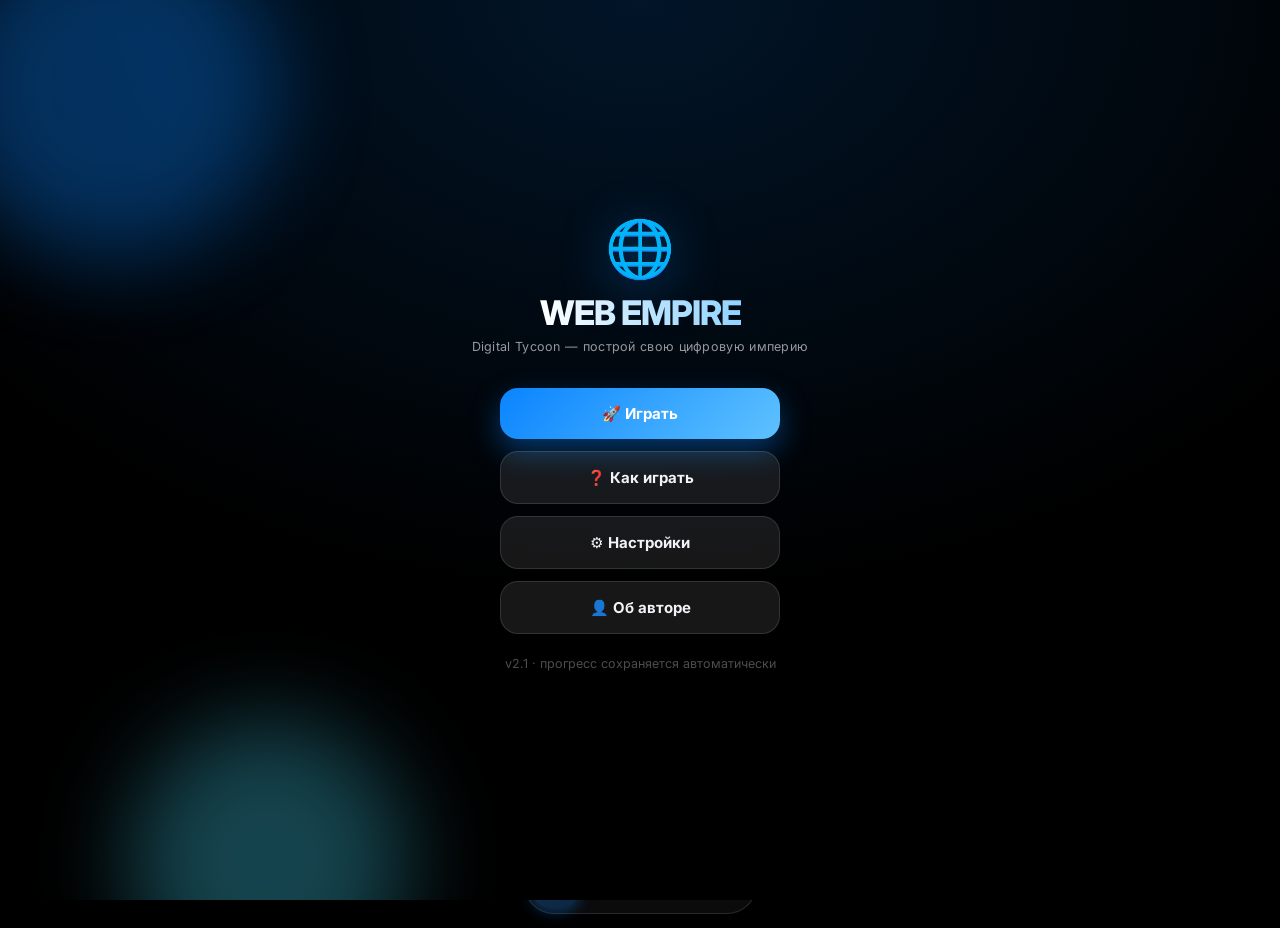
<file: index.html>
<!DOCTYPE html>
<html lang="ru">
<head>
<meta charset="UTF-8" />
<meta name="viewport" content="width=device-width, initial-scale=1.0, maximum-scale=1.0, user-scalable=no" />
<title>WEB EMPIRE — Digital Tycoon (Unified)</title>
<meta name="theme-color" content="#0a84ff" />
<meta name="apple-mobile-web-app-capable" content="yes" />
<meta name="apple-mobile-web-app-status-bar-style" content="black-translucent" />
<meta name="apple-mobile-web-app-title" content="Web Empire" />
<meta name="description" content="Web Empire — Digital Tycoon: постройте свою цифровую империю" />
<link rel="manifest" id="pwa-manifest-link" />
<link rel="icon" id="pwa-icon-link" />
<link rel="apple-touch-icon" id="pwa-apple-icon-link" />
<link rel="stylesheet" href="style.css"/>
</head>
<body>

<div id="bg-blobs"><div class="blob b1"></div><div class="blob b2"></div><div class="blob b3"></div><div class="blob b4"></div></div>

<!-- MAIN MENU — first screen shown on every load. Play resumes a save or
     starts new-game setup; the other buttons are reachable without
     committing to a game session. -->
<div id="main-menu-screen">
  <div class="mm-blobs"><div class="blob b1"></div><div class="blob b3"></div></div>
  <div class="mm-emoji">🌐</div>
  <div class="mm-title">WEB EMPIRE</div>
  <div class="mm-tag" data-i18n="mm.tag">Digital Tycoon — построй свою цифровую империю</div>
  <div class="mm-buttons">
    <button class="mm-btn mm-btn-play" onclick="menuPlay()"><span id="mm-play-label" data-i18n="mm.play">🚀 Играть</span></button>
    <button class="mm-btn mm-btn-settings" onclick="menuHowToPlay()" data-i18n="mm.howtoplay">❓ Как играть</button>
    <button class="mm-btn mm-btn-settings" onclick="menuSettings()" data-i18n="mm.settings">⚙️ Настройки</button>
    <button class="mm-btn mm-btn-settings" onclick="menuAbout()" data-i18n="mm.about">👤 Об авторе</button>
  </div>
  <p class="page-sub" style="margin-top:22px;opacity:0.5;" id="menu-version" data-i18n="mm.foot">v2.1 · прогресс сохраняется автоматически</p>
</div>

<!-- NEW GAME SETUP (name + difficulty), shown only when starting a fresh game -->
<div id="setup-screen" class="hidden">
  <div class="setup-card">
    <div class="mm-emoji" style="font-size:44px;margin-bottom:6px;">🚀</div>
    <div class="setup-title" data-i18n="setup.title">Прежде чем начать</div>
    <div class="setup-sub" data-i18n="setup.sub">Представьтесь и выберите сложность — это можно будет увидеть, но не поменять позже</div>
    <div class="setup-label" data-i18n="setup.namelabel">Как вас зовут?</div>
    <input id="setup-name-input" class="setup-name-input" maxlength="18" placeholder="Игрок" />
    <div class="setup-label" data-i18n="setup.difflabel">Сложность</div>
    <div class="diff-row" id="setup-diff-row"></div>
    <button class="btn btn-cyan setup-start-btn" onclick="confirmSetup()" data-i18n="setup.start">🚀 Начать бизнес</button>
  </div>
</div>

<!-- STORY INTRO: full-screen (Пункт 1) — was a small modal, now its own
     immersive screen so the flashback sequence gets the same visual weight
     as the main menu / ending screen. -->
<div id="story-screen" class="hidden"><div id="story-screen-body" class="setup-card" style="max-width:380px;"></div></div>

<!-- ENDING SCREEN (shown once, after the 3rd rebirth) -->
<div id="ending-screen" class="hidden">
  <img class="ending-photo" src="images/1.png" alt="" />
  <div class="ending-photo-fade"></div>
  <div class="mm-blobs"><div class="blob b2"></div><div class="blob b4"></div></div>
  <div class="mm-emoji ending-trophy">🏆</div>
  <div class="mm-title" style="font-size:26px;" data-i18n="ending.title">Карьера завершена</div>
  <div class="mm-tag" data-i18n="ending.tag">Три перерождения позади — это финал основной истории WEB EMPIRE</div>
  <div id="ending-stats" style="width:100%;max-width:320px;margin:14px 0;"></div>
  <div class="mm-buttons">
    <button class="mm-btn mm-btn-play" onclick="continueEndless()" data-i18n="ending.endless">♾️ Играть в Endless-режиме</button>
    <button class="mm-btn mm-btn-settings" onclick="document.getElementById('ending-screen').classList.add('hidden')" data-i18n="ending.continue">Продолжить как есть</button>
  </div>
</div>


<div id="game-clock" class="game-clock" onclick="openCalendarModal()" title="Календарь"></div>
<button id="menu-settings-back-btn" class="header-home-btn" style="display:none;position:fixed;top:14px;left:14px;z-index:520;" onclick="closeMenuSettings()" title="Назад в меню">←</button>
<div id="starter-boost-badge" class="starter-boost-badge"></div>
<div id="bankruptcy-banner" class="bankruptcy-banner" onclick="openRescueLoanModal()"></div>
<div id="bankruptcy-gameover" class="bankruptcy-gameover"></div>

<div id="app">
  <header id="app-header">
    <div class="header-left">
      <button class="header-home-btn" onclick="showMainMenu()" title="Главное меню">🏠</button>
      <div class="logo">🌐 WEB EMPIRE</div>
    </div>
    <div class="header-right">
      <span class="rank-badge" id="header-rank">🥉 Новичок</span>
      <span class="header-cash num" id="header-cash" data-flash="1">$0</span>
    </div>
  </header>

  <div id="main-row">
    <div id="content">

      <!-- DASHBOARD -->
      <section class="screen active" id="screen-dash">
        <h1 class="page-title">Обзор</h1>
        <p class="page-sub" id="dash-sub">День 1 · добро пожаловать в WEB EMPIRE</p>

        <div class="dash-category">
          <div class="dash-category-head" data-i18n="dash.sectionoverview">📊 Обзор</div>
          <div class="card glass" id="level-badge" style="margin:0 0 12px;padding:10px 14px;cursor:pointer;display:flex;align-items:center;gap:10px;" onclick="openLevelInfoModal()">
            <div style="font-size:20px;">⭐</div>
            <div style="flex:1;">
              <div style="font-size:13px;font-weight:700;" id="level-badge-title">Уровень 1</div>
              <div class="progress-bar" style="margin-top:5px;"><div id="level-badge-bar" style="width:0%"></div></div>
            </div>
            <div class="num" style="font-size:11px;color:var(--dim);" id="level-badge-sub">—</div>
          </div>
          <div id="dash-global-event"></div>
          <div id="dash-risk-panel"></div>

          <div class="glass" id="worth-card">
            <div class="worth-lbl" data-i18n="dash.networth">Чистые активы</div>
            <div class="worth-val num c-green" id="worth-val">$0</div>
            <div class="worth-delta num" id="worth-delta">+$0/сек</div>
            <svg id="worth-svg" viewBox="0 0 300 56" preserveAspectRatio="none"></svg>
          </div>

          <div class="stat-strip">
            <div class="stat-box glass"><div class="lbl" data-i18n="dash.cash">Наличные</div><div class="val num c-green" id="stat-cash">$0</div></div>
            <div class="stat-box glass"><div class="lbl" data-i18n="dash.incomepersec">Доход/сек</div><div class="val num c-green" id="stat-income">$0</div></div>
            <div class="stat-box glass"><div class="lbl" data-i18n="dash.portfolio">Портфель</div><div class="val num c-violet" id="stat-stocks">$0</div></div>
            <div class="stat-box glass"><div class="lbl" data-i18n="dash.reputation">Репутация</div><div class="val num c-amber" id="stat-rep">0</div></div>
          </div>
        </div>

        <div class="dash-category">
          <div class="dash-category-head" data-i18n="dash.sectiontasks">📋 Задачи и события</div>
          <button class="quest-chip" id="quest-chip" onclick="openDailyQuestsModal()">📋 Задания дня: 0/3</button>

          <div class="section-title" id="events-section" style="display:none;margin-top:14px;" data-i18n="dash.activeevents">⚡ Активные события</div>
          <div id="events-card"></div>
        </div>

        <!-- Item 8: career shortcut always visible on the dashboard, not
             buried in Settings — job is a real alternative income path to
             running businesses, so it needs equal visibility. -->
        <div class="dash-category">
          <div class="dash-category-head" data-i18n="dash.sectioncareer">💼 Карьера</div>
          <div class="card glass" id="career-card" style="margin:0 0 12px;cursor:pointer;" onclick="nav('job')">
            <div class="card-row">
              <div class="card-icon" id="career-card-icon">💼</div>
              <div style="flex:1">
                <div class="card-title" id="career-card-title">—</div>
                <div class="card-sub" id="career-card-sub">—</div>
              </div>
            </div>
          </div>

          <div class="card glass" id="next-unlock-card" style="margin:0 0 12px;display:none;">
            <div class="card-row">
              <div class="card-icon" id="next-unlock-icon">🔓</div>
              <div style="flex:1">
                <div class="card-title" id="next-unlock-title">—</div>
                <div class="card-sub" id="next-unlock-sub">—</div>
              </div>
            </div>
            <div class="progress-bar"><div id="next-unlock-progress" style="width:0%"></div></div>
          </div>

          <!-- Пункт 3: education progress is otherwise buried inside
               Settings → Career, so show it right on the dashboard while
               it's actually in progress. -->
          <div class="card glass" id="education-progress-card" style="margin:0;display:none;cursor:pointer;" onclick="nav('job')">
            <div class="card-row">
              <div class="card-icon">🎓</div>
              <div style="flex:1">
                <div class="card-title" id="education-progress-title">—</div>
                <div class="card-sub" id="education-progress-sub">—</div>
              </div>
            </div>
            <div class="progress-bar"><div id="education-progress-bar" style="width:0%"></div></div>
          </div>
        </div>

        <!-- Everything below is genuinely useful but not needed at a glance
             every time you open the dashboard, so it's tucked behind one
             tap instead of stacking a dozen panels before you even reach
             "Лента событий". Same progressive-disclosure pattern as the
             "Ещё: продвинутые системы" toggle in the site view — nothing
             here is removed, just collapsed by default. -->
        <button class="sv-advanced-toggle" id="dash-advanced-toggle" onclick="toggleDashAdvanced()">
          <span id="dash-advanced-toggle-ic">▾</span> <span data-i18n="dash.moretoggle">Ещё: ранг, перерождение, финансы, история</span>
          <span class="badge-dot" id="dash-advanced-badge" style="display:none;position:static;margin-left:6px;"></span>
        </button>
        <div id="dash-advanced-wrap" style="display:none;">
          <div class="dash-category">
            <div class="dash-category-head" data-i18n="dash.sectionprogress">🏆 Прогресс</div>
            <div class="card glass" id="rank-card" style="margin-bottom:12px;">
              <div class="card-row">
                <div class="card-icon" id="rank-icon">🥉</div>
                <div style="flex:1">
                  <div class="card-title" id="rank-title">Новичок</div>
                  <div class="card-sub" id="rank-next" data-i18n="dash.nextrank">До следующего ранга: —</div>
                </div>
              </div>
              <div class="progress-bar"><div id="rank-progress" style="width:0%"></div></div>
            </div>

            <div class="card glass" id="rebirth-card" style="margin-bottom:12px;display:none;"></div>

            <!-- RULE: never put "Загрузка..."/"Loading..." in a card-sub placeholder
                 here. renderDash()/renderAll() runs before the dashboard is ever
                 painted, so a "Loading" placeholder is either a lie (nothing is
                 loading) or means the real render function for that card is
                 missing/not wired up — go fix that function, don't add the word
                 back. Use a neutral '—' instead. -->
            <div class="card glass" id="season-card" style="margin:0;cursor:pointer;" onclick="openSeasonEventModal()">
              <div class="card-row">
                <div class="card-icon">🎆</div>
                <div style="flex:1">
                  <div class="card-title" data-i18n="dash.seasonevent">Событие недели</div>
                  <div class="card-sub"></div>
                </div>
              </div>
            </div>
          </div>

          <div class="dash-category">
            <div class="dash-category-head" data-i18n="dash.sectionfinance">💰 Финансы</div>
            <div class="card glass fin-card" id="finance-card" style="margin-bottom:12px;cursor:pointer;display:none;" onclick="openFinanceDetailModal()"></div>

            <div class="card glass" id="training-card" style="margin:0;cursor:pointer;" onclick="openTrainingModal()">
              <div class="card-row">
                <div class="card-icon">🎓</div>
                <div style="flex:1">
                  <div class="card-title">Заказы на обучение ИИ</div>
                  <div class="card-sub" id="training-card-sub"></div>
                </div>
              </div>
            </div>
          </div>

          <div class="dash-category">
            <div class="dash-category-head" data-i18n="dash.quickactions">⚡ Быстрые действия</div>
            <div class="card glass" style="margin-bottom:12px;">
              <div class="card-row">
                <div class="card-icon">🚀</div>
                <div style="flex:1">
                  <div class="card-title" data-i18n="dash.upgradebiz">Прокачать бизнес</div>
                  <div class="card-sub" data-i18n="dash.upgradebizsub">Выберите, что именно улучшить</div>
                </div>
              </div>
              <div class="btn-row"><button class="btn btn-cyan btn-block" onclick="nav('sites')" data-i18n="dash.gotosites">Перейти к бизнесу</button></div>
            </div>
            <div class="card glass" style="margin-bottom:12px;">
              <div class="card-row">
                <div class="card-icon">🏆</div>
                <div style="flex:1">
                  <div class="card-title" data-i18n="dash.leaderboard">Рейтинг конкурентов</div>
                  <div class="card-sub" data-i18n="dash.leaderboardsub">Сравните свою империю с локальными NPC</div>
                </div>
              </div>
              <div class="btn-row"><button class="btn btn-outline btn-block" onclick="openLeaderboardModal()" data-i18n="dash.openleaderboard">Открыть рейтинг</button></div>
            </div>
            <div class="card glass" style="margin:0;">
              <div class="card-row">
                <div class="card-icon">📈</div>
                <div style="flex:1">
                  <div class="card-title" data-i18n="dash.investscale">Инвестиции и масштабирование</div>
                  <div class="card-sub" data-i18n="dash.investscalesub">Все способы расшириться — в одном месте</div>
                </div>
              </div>
              <div class="btn-row"><button class="btn btn-outline btn-block" onclick="openInvestScaleHub()" data-i18n="dash.openinvestscale">Открыть хаб</button></div>
            </div>
          </div>

          <div class="dash-category" style="margin-bottom:0;">
            <div class="dash-category-head" data-i18n="dash.eventfeed">📜 Лента событий</div>
            <div id="dash-log" class="card glass" style="margin:0;"></div>
          </div>
        </div>
      </section>

      <!-- SITES -->
      <section class="screen" id="screen-sites">
        <h1 class="page-title">Мой бизнес</h1>
        <p class="page-sub" data-i18n="sites.sub">Прокачивайте отдельно дизайн, трафик, монетизацию и инфраструктуру</p>
        <div class="btn-row" style="margin-bottom:14px;"><button class="btn btn-outline btn-block" onclick="openRecipeBookModal()" data-i18n="sites.recipebook">📖 Книга рецептов гибридов</button></div>
        <div id="sites-list"></div>
      </section>

      <!-- JOB / CAREER — its own bottom-nav section instead of a modal, so
           career progress is a first-class screen like Business or Property. -->
      <section class="screen" id="screen-job">
        <h1 class="page-title">Работа</h1>
        <p class="page-sub" data-i18n="job.sub">Карьера, образование и пассивный доход от работы</p>
        <div id="job-screen-body"></div>
      </section>

      <!-- ESTATE + GARAGE/LUXURY merged into a single "Товары" shop tab,
           plus a new "Активы" tab for motivation, owned-items summary and
           upgrades (Пункт 12) -->
      <section class="screen" id="screen-estate">
        <h1 class="page-title">Имущество</h1>
        <p class="page-sub" data-i18n="estate.sub">Недвижимость и статус-символы — оба дают постоянный буст к доходу</p>
        <div class="estate-hero">
          <img src="images/2.png" alt="" />
          <div class="estate-hero-fade"></div>
        </div>
        <div id="assets-panel-estate">
          <div class="stat-strip" style="grid-template-columns:1fr 1fr;">
            <div class="stat-box glass"><div class="lbl" data-i18n="estate.currentboost">Текущий буст дохода</div><div class="val num c-amber" id="estate-bonus">+0%</div></div>
            <div class="stat-box glass"><div class="lbl" data-i18n="estate.reptoboost">Репутация → буст дохода</div><div class="val num c-amber" id="garage-bonus">0 → +0%</div></div>
          </div>
          <div id="estate-list"></div>
          <div id="garage-list"></div>
        </div>
        <div id="assets-panel-assets" style="display:none;">
          <div class="card glass" style="margin-bottom:14px;cursor:pointer;" onclick="openLifestyleModal()">
            <div class="card-title">🔥 <span data-i18n="estate.motivation">Мотивация</span>: <span id="motivation-value">65</span>/100 <span id="motivation-tier-badge" class="pill"></span></div>
            <div class="progress-bar" style="margin:8px 0;"><div id="motivation-bar" style="width:65%;"></div></div>
            <div class="card-sub" id="motivation-sub" data-i18n="estate.motivationsub">Тратьте на жильё, еду и статус — иначе доход просядет. Нажмите, чтобы настроить образ жизни.</div>
          </div>
          <div class="card glass" style="margin-bottom:14px;cursor:pointer;" onclick="nav('job')">
            <div class="card-title"><span id="burnout-icon">💪</span> <span data-i18n="estate.burnout">Выгорание</span>: <span id="burnout-value">0</span>/100 <span id="burnout-tier-badge" class="pill"></span></div>
            <div class="progress-bar" style="margin:8px 0;"><div id="burnout-bar" style="width:0%;"></div></div>
            <div class="card-sub" id="burnout-sub" data-i18n="estate.burnoutsub">Работа + бизнесы без менеджеров изматывают персонажа. Нажмите, чтобы нанять помощников.</div>
          </div>

          <!-- MARKET — moved here from its old standalone bottom-nav tab;
               stocks and crypto are just another kind of asset. -->
          <div class="section-title" data-i18n="market.section">📈 Биржа</div>
          <p class="page-sub" style="margin-top:-6px;" data-i18n="market.sectionsub">Акции и криптовалюта. Цены меняются каждую секунду.</p>
          <div class="stat-strip" style="grid-template-columns:1fr 1fr;">
            <div class="stat-box glass"><div class="lbl" data-i18n="market.portfoliovalue">Стоимость портфеля</div><div class="val num c-violet" id="mkt-value">$0</div></div>
            <div class="stat-box glass"><div class="lbl" data-i18n="market.cash">Свободные средства</div><div class="val num c-green" id="mkt-cash">$0</div></div>
          </div>
          <div class="seg-control glass">
            <button class="seg-btn active" id="tab-stock" onclick="setMarketTab('stock')" data-i18n="market.stocks">📈 Акции</button>
            <button class="seg-btn" id="tab-crypto" onclick="setMarketTab('crypto')" data-i18n="market.crypto">🪙 Крипто</button>
          </div>
          <div class="card glass" id="loan-card" style="margin-bottom:12px;display:none;"></div>
          <div class="card glass" id="stocks-card" style="margin-bottom:16px;display:none;"></div>

          <div class="section-title" data-i18n="assets.sectionpayments">💳 Платежи</div>
          <div class="card glass" id="tax-card" style="margin-bottom:16px;cursor:pointer;" onclick="openTaxModal()">
            <div class="card-row">
              <div class="card-icon">🧾</div>
              <div style="flex:1">
                <div class="card-title" data-i18n="dash.taxes">Налоги</div>
                <div class="card-sub" id="tax-card-sub"></div>
              </div>
            </div>
          </div>
          <div class="card glass" id="payroll-card" style="margin-bottom:16px;cursor:pointer;" onclick="openPayrollModal()">
            <div class="card-row">
              <div class="card-icon">💸</div>
              <div style="flex:1">
                <div class="card-title">Зарплата персонала</div>
                <div class="card-sub" id="payroll-card-sub"></div>
              </div>
            </div>
          </div>
          <div class="card glass" id="hosting-card" style="margin-bottom:16px;cursor:pointer;" onclick="openHostingModal()">
            <div class="card-row">
              <div class="card-icon">🌐</div>
              <div style="flex:1">
                <div class="card-title">Хостинг и обслуживание</div>
                <div class="card-sub" id="hosting-card-sub"></div>
              </div>
            </div>
          </div>
          <div class="card glass" id="aimaint-card" style="margin-bottom:16px;cursor:pointer;" onclick="openAiMaintModal()">
            <div class="card-row">
              <div class="card-icon">🧠</div>
              <div style="flex:1">
                <div class="card-title">Обслуживание чужих нейросетей</div>
                <div class="card-sub" id="aimaint-card-sub"></div>
              </div>
            </div>
          </div>

          <div class="section-title" data-i18n="estate.sectionowned">📦 Владения</div>
          <div id="owned-assets-list"></div>
        </div>
        <div class="subtab-bar" role="tablist" style="margin-top:14px;">
          <button class="subtab active" id="subtab-estate" onclick="setAssetsTab('estate')" data-i18n="estate.goods">🛍️ Товары</button>
          <button class="subtab" id="subtab-assets" onclick="setAssetsTab('assets')" data-i18n="estate.assets">💼 Активы</button>
        </div>
      </section>

      <!-- INBOX / NOTIFICATIONS — единая лента: задания, событие недели, активные события, достижения -->
      <section class="screen" id="screen-inbox">
        <h1 class="page-title">Уведомления</h1>
        <p class="page-sub" data-i18n="inbox.sub">Всё, что требует внимания — в одном месте</p>
        <div id="inbox-content"></div>
      </section>

      <!-- SETTINGS -->
      <section class="screen" id="screen-settings">
        <h1 class="page-title">Настройки</h1>

        <div class="subtab-bar" style="flex-wrap:wrap;">
          <button class="subtab active" id="settingstab-sound" onclick="setSettingsTab('sound')" data-i18n="settings.tab.design">🎨 Дизайн</button>
          <button class="subtab" id="settingstab-progress" onclick="setSettingsTab('progress')" data-i18n="settings.tab.progress">🏆 Прогресс</button>
          <button class="subtab" id="settingstab-social" onclick="setSettingsTab('social')" data-i18n="settings.tab.social">👥 Сообщество</button>
          <button class="subtab" id="settingstab-data" onclick="setSettingsTab('data')" data-i18n="settings.tab.data">💾 Данные</button>
        </div>

        <!-- Дизайн -->
        <div id="settings-panel-sound">
          <div class="card glass">
            <div class="switch-row" style="border-bottom:none;"><span data-i18n="settings.eventnotif">Уведомления о событиях</span><div class="switch on" id="sw-notif" onclick="toggleSwitch('notif')"><div class="knob"></div></div></div>
          </div>

          <div class="section-title" data-i18n="settings.theme">🎨 Тема оформления</div>
          <div class="card glass" style="padding:12px;">
            <div id="theme-grid" style="display:grid;grid-template-columns:1fr 1fr;gap:10px;"></div>
          </div>

          <div class="section-title" data-i18n="settings.lang">Язык / Language</div>
          <div class="seg-control glass">
            <button class="seg-btn" id="lang-ru-btn" onclick="setLanguage('ru')">🇷🇺 Русский</button>
            <button class="seg-btn" id="lang-en-btn" onclick="setLanguage('en')">🇬🇧 English</button>
          </div>
        </div>

        <!-- Прогресс -->
        <div id="settings-panel-progress" style="display:none;">
          <button class="btn btn-outline btn-block" id="achievements-btn" onclick="openAchievementsModal()" data-i18n="settings.achievements">🏆 Достижения</button>
          <button class="btn btn-outline btn-block" style="margin-top:8px;" onclick="openTechTreeModal()">💡 Исследования и развитие</button>
          <button class="btn btn-outline btn-block" style="margin-top:8px;" onclick="openStrategyModal()">🎯 Стратегия компании</button>
          <button class="btn btn-outline btn-block" style="margin-top:8px;" onclick="openInvestmentsModal()">💰 Фонд развития</button>
          <button class="btn btn-outline btn-block" style="margin-top:8px;" onclick="openHoldingModal()">🏢 Холдинг и филиалы</button>
          <button class="btn btn-outline btn-block" style="margin-top:8px;position:relative;" onclick="nav('job')"><span data-i18n="settings.career">💼 Карьера</span><span id="job-offer-badge" class="badge-dot" style="display:none;">1</span></button>
          <button class="btn btn-outline btn-block" style="margin-top:8px;" onclick="openDailyQuestsModal()" data-i18n="settings.dailyquests">📋 Задания дня</button>
          <button class="btn btn-outline btn-block" style="margin-top:8px;" onclick="openStatsModal()" data-i18n="settings.stats">📊 Общая статистика</button>

          <div class="card glass" id="prestige-toggles-card" style="display:none;margin-top:14px;">
            <div class="switch-row" id="row-auto-hire" style="display:none;"><span data-i18n="settings.autohire">🤝 Авто-найм сотрудников</span><div class="switch" id="sw-auto-hire" onclick="togglePrestigeSwitch('autoHire')"><div class="knob"></div></div></div>
            <div class="switch-row" id="row-auto-upgrade" style="display:none;border-bottom:none;"><span data-i18n="settings.autoupgrade">🤖 Авто-прокачка треков</span><div class="switch" id="sw-auto-upgrade" onclick="togglePrestigeSwitch('autoUpgrade')"><div class="knob"></div></div></div>
          </div>

          <div class="card glass" style="margin-top:14px;">
            <div class="switch-row" style="border-bottom:none;flex-wrap:wrap;gap:4px;">
              <span data-i18n="settings.pushnotif">🔔 Локальные уведомления</span>
              <div class="switch" id="sw-push-notif" onclick="togglePushNotif()"><div class="knob"></div></div>
              <p style="width:100%;color:var(--dim);font-size:11px;margin:4px 0 0;" data-i18n="settings.pushnotifsub">Напомнит, если стрик скоро сгорит или событие недели заканчивается — только пока приложение открыто в фоне (не после полного закрытия)</p>
            </div>
          </div>

          <div class="section-title" data-i18n="settings.boosty">Boosty-подписка</div>
          <div class="card glass boosty-card" id="boosty-card" style="display:none;"></div>
        </div>

        <!-- Сообщество -->
        <div id="settings-panel-social" style="display:none;">
          <button class="btn btn-outline btn-block" onclick="openPromoModal()" data-i18n="settings.promocode">🎁 Промокод</button>
          <button class="btn btn-outline btn-block" style="margin-top:8px;" onclick="openShareCardModal()" data-i18n="settings.progresscard">🖼️ Карточка прогресса</button>
          <button class="btn btn-outline btn-block" style="margin-top:8px;" onclick="openCompareModal()" data-i18n="settings.compare">🆚 Сравнить с другом</button>
        </div>

        <!-- Данные -->
        <div id="settings-panel-data" style="display:none;">
          <button class="btn btn-outline btn-block" onclick="exportSave()" data-i18n="settings.exportsave">📤 Экспорт сохранения в файл</button>
          <button class="btn btn-outline btn-block" style="margin-top:8px;" onclick="document.getElementById('import-save-input').click()" data-i18n="settings.importsave">📥 Импорт сохранения из файла</button>
          <input type="file" id="import-save-input" accept="application/json,.json" style="display:none;" onchange="importSaveFile(this.files[0])">
          <button class="btn btn-outline btn-block" style="margin-top:8px;" onclick="importSaveText()" data-i18n="settings.importsavetext">📥 Импорт по коду</button>
          <button class="btn btn-red btn-block" style="margin-top:8px;" onclick="confirmReset()" data-i18n="settings.resetprogress">🗑️ Сбросить прогресс</button>
          <p class="page-sub" style="margin-top:10px;" id="save-info"><span class="save-dot" id="save-dot"></span><span data-i18n="settings.autosave">Автосохранение каждые 15 сек</span></p>
          <p class="page-sub" id="version-tap" style="margin-top:14px;opacity:0.5;text-align:center;" onclick="tapVersion()">WEB EMPIRE v2.1</p>

          <div id="devmode-card" class="card glass" style="display:none;margin-top:10px;border-color:var(--red);">
            <div class="card-sub" style="margin-bottom:8px;color:var(--red);" data-i18n="settings.devmode">🛠️ Режим тестирования (dev)</div>
            <div class="btn-row" style="flex-wrap:wrap;">
              <button class="btn btn-outline" onclick="devGiveCash(1000000)">+$1,000,000</button>
              <button class="btn btn-outline" onclick="devSkipDay()" data-i18n="settings.dev.skipday">⏭️ Пропустить день</button>
              <button class="btn btn-outline" onclick="devGivePrestigePoints(50)" data-i18n="settings.dev.prestigepts">+50 очков перерождения</button>
              <button class="btn btn-outline" onclick="devUnlockAutoManager()" data-i18n="settings.dev.automanager">🤖 Открыть авто-менеджер</button>
              <button class="btn btn-outline" onclick="devMaxSites()" data-i18n="settings.dev.maxtracks">🌐 Макс. уровень всех треков</button>
              <button class="btn btn-red" onclick="disableDevMode()" data-i18n="settings.dev.disable">Выключить dev-режим</button>
            </div>
          </div>
        </div>
      </section>

    </div>

    <div id="bottom-nav-wrap">
      <nav id="bottom-nav">
        <button class="nav-item active" data-screen="dash"><span class="ic">📊</span><span class="nav-label">Дашборд</span></button>
        <button class="nav-item" data-screen="sites"><span class="ic">🌐</span><span class="nav-label">Бизнес</span></button>
        <button class="nav-item" data-screen="job"><span class="ic">💼</span><span class="nav-label">Работа</span></button>
        <button class="nav-item" data-screen="estate"><span class="ic">🏢</span><span class="nav-label">Имущество</span></button>
        <button class="nav-item" data-screen="inbox"><span class="ic" style="position:relative;">🔔<span id="inbox-badge" class="badge-dot" style="display:none;"></span></span><span class="nav-label">Уведомления</span></button>
        <button class="nav-item" data-screen="settings"><span class="ic">⚙️</span><span class="nav-label">Ещё</span></button>
      </nav>
    </div>
  </div>
</div>

<div id="toast"></div>
<div id="modal-bg"><div id="modal"></div></div>
<div id="onboard-bg"><div id="onboard-card"></div></div>
<div id="site-view-bg"><div id="site-view"></div></div>

<script src="script.js"></script>
</body>
</html>
</file>
<file: style.css>
/* stylelint-disable */
@import url('https://fonts.googleapis.com/css2?family=JetBrains+Mono:wght@400;500;700&family=Inter:wght@400;500;600;700;800&display=swap');

:root{
  --bg:#000000;
  --glass:rgba(255,255,255,0.055);
  --glass2:rgba(255,255,255,0.09);
  --glass-strong:rgba(255,255,255,0.14);
  --border:rgba(255,255,255,0.12);
  --border-strong:rgba(255,255,255,0.22);
  --text:#f2f2f7;
  --dim:#98989f;
  --dim2:#6c6c70;

  --blue:#0a84ff;
  --green:#30d158;
  --orange:#ff9f0a;
  --red:#ff453a;
  --purple:#bf5af2;
  --pink:#ff375f;
  --teal:#40c8e4;
  --yellow:#ffd60a;

  --surface:rgba(20,20,22,.55);
  --surface-strong:rgba(28,28,30,.85);
  --tint-xs:rgba(255,255,255,.02);
  --tint-sm:rgba(255,255,255,.07);
  --tint-md:rgba(255,255,255,.12);
  --tint-lg:rgba(255,255,255,.2);
}
*{box-sizing:border-box;margin:0;padding:0;-webkit-tap-highlight-color:transparent;}
html,body{height:100%;height:100dvh;}
body{
  background:var(--bg);
  color:var(--text);
  font-family:'Inter','-apple-system',BlinkMacSystemFont,system-ui,sans-serif;
  overflow:hidden;
  -webkit-font-smoothing:antialiased;
  position:relative;
}
.num{font-family:'JetBrains Mono',monospace;}

/* ===== ANIMATED BACKGROUND (Liquid Glass mesh) ===== */
#bg-blobs{position:fixed;inset:0;z-index:0;overflow:hidden;pointer-events:none;}
.blob{position:absolute;border-radius:50%;filter:blur(46px);opacity:.34;will-change:transform;}
.b1{width:340px;height:340px;background:var(--blue);top:-80px;left:-60px;animation:blobmove1 22s ease-in-out infinite;}
.b2{width:300px;height:300px;background:var(--purple);top:40%;right:-100px;animation:blobmove2 26s ease-in-out infinite;}
.b3{width:280px;height:280px;background:var(--teal);bottom:-100px;left:10%;animation:blobmove3 19s ease-in-out infinite;}
.b4{width:220px;height:220px;background:var(--pink);bottom:10%;right:5%;animation:blobmove1 24s ease-in-out infinite reverse;}
@keyframes blobmove1{0%,100%{transform:translate(0,0) scale(1);}50%{transform:translate(40px,30px) scale(1.15);}}
@keyframes blobmove2{0%,100%{transform:translate(0,0) scale(1);}50%{transform:translate(-30px,40px) scale(.9);}}
@keyframes blobmove3{0%,100%{transform:translate(0,0) scale(1);}50%{transform:translate(20px,-30px) scale(1.1);}}

/* ===== GLASS PRIMITIVE ===== */
.glass{
  background:var(--glass);
  backdrop-filter:blur(11px) saturate(150%);
  -webkit-backdrop-filter:blur(11px) saturate(150%);
  border:1px solid var(--border);
  border-radius:22px;
  box-shadow:0 1px 0 rgba(255,255,255,.08) inset, 0 10px 30px rgba(0,0,0,.4), 0 2px 8px rgba(0,0,0,.25);
  position:relative;
  overflow:hidden;
  /* Isolate each glass panel's paint/layout so scrolling one card doesn't
     force the browser to recompute the rest of the (often long) list —
     this was the biggest source of jank on lower-end Android WebViews. */
  contain:layout style paint;
}
/* Soft diagonal sheen across the top of every glass panel — cheap (one
   gradient, no extra blur pass) but reads as noticeably more "glass". */
.glass::before{
  content:'';position:absolute;inset:0;pointer-events:none;
  background:linear-gradient(160deg,rgba(255,255,255,.09) 0%,rgba(255,255,255,0) 32%);
}

/* ===== TICKER ===== */
#ticker-wrap{
  height:32px;
  background:var(--surface);
  border-bottom:1px solid var(--border);
  overflow:hidden;position:relative;flex-shrink:0;z-index:5;
  backdrop-filter:blur(10px);
}
#ticker-wrap::before,#ticker-wrap::after{content:'';position:absolute;top:0;bottom:0;width:24px;z-index:2;}
#ticker-wrap::before{left:0;background:linear-gradient(90deg,var(--bg),transparent);}
#ticker-wrap::after{right:0;background:linear-gradient(270deg,var(--bg),transparent);}
#ticker{display:flex;white-space:nowrap;align-items:center;height:100%;animation:scroll-ticker 40s linear infinite;width:max-content;}
@keyframes scroll-ticker{0%{transform:translateX(0);}100%{transform:translateX(-50%);}}
.ticker-item{font-family:'JetBrains Mono',monospace;font-size:11.5px;padding:0 16px;display:flex;gap:6px;align-items:center;color:var(--dim);border-right:1px solid var(--tint-sm);}
.ticker-item b{color:var(--text);}
.tick-up{color:var(--green);} .tick-down{color:var(--red);}

/* ===== SHELL ===== */
#app{display:flex;flex-direction:column;height:100vh;height:100dvh;position:relative;z-index:1;}
#app-header{
  height:50px;flex-shrink:0;display:flex;align-items:center;justify-content:space-between;
  padding:0 16px;background:var(--surface);backdrop-filter:blur(24px) saturate(180%);
  border-bottom:1px solid var(--border);box-shadow:0 6px 18px rgba(0,0,0,.28);z-index:6;
}
.header-left{display:flex;align-items:center;gap:10px;}
.header-home-btn{
  width:30px;height:30px;border-radius:50%;flex-shrink:0;font-size:14px;
  background:var(--glass2);border:1px solid var(--border);color:var(--text);
  display:flex;align-items:center;justify-content:center;cursor:pointer;transition:transform .15s, background .15s;
}
.header-home-btn:active{transform:scale(.9);background:var(--glass-strong);}
#app-header .logo{font-weight:800;font-size:15px;letter-spacing:-.2px;}
#app-header .header-right{display:flex;align-items:center;gap:8px;}
.rank-badge{
  font-size:11px;font-weight:700;padding:5px 11px;border-radius:20px;
  background:linear-gradient(160deg,rgba(255,159,10,.24),rgba(255,159,10,.1));color:var(--orange);
  border:1px solid rgba(255,159,10,.3);white-space:nowrap;box-shadow:inset 0 1px 0 rgba(255,255,255,.12);
}
.header-cash{font-family:'JetBrains Mono',monospace;font-size:14px;font-weight:700;color:var(--green);text-shadow:0 0 14px rgba(48,209,88,.3);}

#main-row{flex:1;display:flex;flex-direction:column;min-height:0;}

/* Settings opened directly from the main menu (before Play) — hide the
   game chrome so there's no way to wander into the dashboard/other
   screens via the bottom nav without going through Play. */
#app.menu-settings-mode #app-header{display:none;}
#app.menu-settings-mode #ticker-wrap{display:none;}
#app.menu-settings-mode #bottom-nav-wrap{display:none;}
#app.menu-settings-mode #settings-back-to-menu-btn{display:block;}

/* ===== BOTTOM NAV (floating pill) ===== */
#bottom-nav-wrap{flex-shrink:0;padding:10px 12px 14px;z-index:6;}
#bottom-nav{
  height:60px;display:flex;align-items:center;padding:0 6px;
  background:var(--surface);backdrop-filter:blur(28px) saturate(190%);-webkit-backdrop-filter:blur(28px) saturate(190%);
  border:1px solid var(--border);border-radius:30px;
  box-shadow:0 12px 34px rgba(0,0,0,.5), inset 0 1px 0 rgba(255,255,255,.08);
}
.nav-item{
  flex:1;background:none;border:none;color:var(--dim);
  padding:8px 2px;display:flex;flex-direction:column;align-items:center;justify-content:center;gap:2px;
  cursor:pointer;font-family:inherit;font-size:9.5px;font-weight:600;border-radius:20px;transition:all .18s;
}
.badge-dot{position:absolute;top:-4px;right:-8px;min-width:15px;height:15px;padding:0 3px;border-radius:8px;background:var(--red,#ff453a);color:#fff;font-size:9.5px;font-weight:800;line-height:15px;text-align:center;}
.sv-advanced-toggle{display:block;width:100%;text-align:center;font-family:inherit;padding:12px 14px;border-radius:16px;background:var(--glass2);border:1px dashed var(--border);color:var(--dim);font-size:12.5px;font-weight:700;cursor:pointer;margin:6px 0 14px;}
.sv-advanced-toggle:active{transform:scale(.98);}
.subtab-bar{display:flex;gap:8px;margin:2px 0 14px;}
.estate-hero{position:relative;width:100%;aspect-ratio:16/10;border-radius:18px;overflow:hidden;margin:4px 0 16px;box-shadow:0 12px 30px rgba(0,0,0,.35);}
.estate-hero img{position:absolute;inset:0;width:100%;height:100%;object-fit:cover;object-position:center 30%;}
.estate-hero-fade{position:absolute;inset:0;background:linear-gradient(180deg, rgba(6,10,20,0) 45%, rgba(6,10,20,.85) 100%);}
.estate-hero-caption{position:absolute;left:14px;right:14px;bottom:12px;color:#fff;font-size:12.5px;font-weight:600;text-shadow:0 2px 8px rgba(0,0,0,.6);text-align:left;}
.subtab{flex:1;padding:10px 8px;border-radius:14px;border:1px solid var(--border);background:var(--glass2);color:var(--dim);font-family:inherit;font-size:12.5px;font-weight:700;cursor:pointer;transition:.15s;}
.subtab.active{color:#fff;background:linear-gradient(160deg,rgba(58,160,255,.32),rgba(10,132,255,.22));border-color:rgba(10,132,255,.5);box-shadow:0 4px 14px rgba(10,132,255,.3), inset 0 1px 0 rgba(255,255,255,.12);}
.subtab:active{transform:scale(.97);}
.nav-item .ic{font-size:19px;line-height:1;transition:transform .18s;}
.nav-item.active{color:#fff;background:linear-gradient(160deg,rgba(58,160,255,.3),rgba(10,132,255,.22));box-shadow:0 4px 14px rgba(10,132,255,.35), inset 0 1px 0 rgba(255,255,255,.15);}
.nav-item.active .ic{transform:translateY(-1px) scale(1.08);}
.nav-item:active{transform:scale(.92);}

/* ===== CONTENT ===== */
#content{flex:1;overflow-y:auto;padding:14px 14px 6px;-webkit-overflow-scrolling:touch;overscroll-behavior-y:contain;}
.screen{display:none;}
.screen.active{display:block;animation:fadein .28s ease;}
@keyframes fadein{from{opacity:0;transform:translateY(6px);}to{opacity:1;transform:none;}}

h1.page-title{font-size:26px;font-weight:800;margin-bottom:2px;letter-spacing:-.5px;}
p.page-sub{color:var(--dim);font-size:12.5px;margin-bottom:16px;}

/* stat strip */
.stat-strip{display:grid;grid-template-columns:repeat(2,1fr);gap:10px;margin-bottom:16px;}
.stat-box{padding:13px 14px;}
.stat-box .lbl{font-size:10.5px;color:var(--dim);text-transform:uppercase;letter-spacing:.4px;margin-bottom:4px;}
.stat-box .val{font-family:'JetBrains Mono',monospace;font-size:17.5px;font-weight:700;letter-spacing:-.3px;}
.c-cyan{color:var(--teal);} .c-violet{color:var(--purple);} .c-amber{color:var(--orange);} .c-red{color:var(--red);} .c-blue{color:var(--blue);} .c-green{color:var(--green);}

.section-title{font-size:12.5px;font-weight:700;text-transform:uppercase;letter-spacing:.6px;color:var(--dim);margin:20px 0 10px;display:flex;align-items:center;gap:7px;flex-wrap:wrap;row-gap:4px;}
.section-title::before{content:'';display:inline-block;width:3px;height:12px;border-radius:2px;background:linear-gradient(180deg,var(--blue),var(--teal));flex-shrink:0;}

/* ===== DASHBOARD CATEGORY PANELS =====
   Groups related dashboard cards into one visually distinct bordered
   block instead of just a text label above a flat card stack — so the
   dashboard reads as a handful of clear sections, not one long scroll. */
.dash-category{
  border:1px solid var(--border);
  border-radius:24px;
  background:var(--tint-xs);
  padding:14px 14px 16px;
  margin:0 0 16px;
}
.dash-category-head{
  display:flex;align-items:center;gap:8px;
  font-size:12.5px;font-weight:700;text-transform:uppercase;letter-spacing:.6px;color:var(--dim);
  margin:0 2px 12px;
}
.dash-category-head::before{content:'';display:inline-block;width:3px;height:12px;border-radius:2px;background:linear-gradient(180deg,var(--blue),var(--teal));flex-shrink:0;}
.dash-category > .card:last-child,
.dash-category > .stat-strip:last-child,
.dash-category > div:last-child > .card{margin-bottom:0;}
.dash-category #worth-card{margin-bottom:12px;}
.dash-category .stat-strip{margin-bottom:0;}

/* net worth card */
#worth-card{padding:20px 18px;margin-bottom:12px;background:radial-gradient(120% 140% at 15% 0%,rgba(48,209,88,.14),transparent 60%),var(--glass);}
#worth-card .worth-lbl{font-size:11px;color:var(--dim);text-transform:uppercase;letter-spacing:.5px;}
#worth-card .worth-val{font-family:'JetBrains Mono',monospace;font-size:30px;font-weight:800;margin-top:2px;letter-spacing:-.5px;text-shadow:0 0 24px rgba(48,209,88,.25);}
#worth-card .worth-delta{font-family:'JetBrains Mono',monospace;font-size:12px;margin-top:2px;color:var(--green);}
#worth-svg{width:100%;height:56px;margin-top:10px;}

/* cards */
.card{padding:14px;margin-bottom:10px;}
.card-row{display:flex;justify-content:space-between;align-items:center;gap:10px;}
.card-title{font-weight:700;font-size:14.5px;display:flex;align-items:center;gap:6px;flex-wrap:wrap;}
.card-sub{font-size:11.5px;color:var(--dim);margin-top:3px;}
.card-icon{font-size:24px;width:44px;height:44px;border-radius:14px;background:linear-gradient(160deg,var(--glass2),var(--tint-xs));display:flex;align-items:center;justify-content:center;flex-shrink:0;border:1px solid var(--border);box-shadow:inset 0 1px 0 var(--tint-sm), inset 0 -6px 12px rgba(0,0,0,.12);}

.pill{font-size:9.5px;font-weight:700;padding:2px 8px;border-radius:20px;text-transform:uppercase;letter-spacing:.3px;border:1px solid transparent;}
.spec-pill{background:var(--tint-md);color:var(--text);border-color:var(--border);text-transform:none;font-weight:600;}
.pill-owned{background:rgba(48,209,88,.16);color:var(--green);border-color:rgba(48,209,88,.3);}
.pill-locked{background:var(--tint-sm);color:var(--dim);border-color:var(--border);}

.card-link-row{display:flex;justify-content:space-between;align-items:center;gap:10px;padding:11px 0;border-bottom:1px solid var(--tint-sm);cursor:pointer;transition:opacity .12s;}
.card-link-row:last-child{border-bottom:none;padding-bottom:2px;}
.card-link-row:first-child{padding-top:2px;}
.card-link-row:active{opacity:.7;}
.card-link-row .card-icon{width:38px;height:38px;font-size:20px;border-radius:12px;}
.card-link-row .card-title{font-size:13.5px;}
.card-link-row .card-sub{margin-top:1px;}
.card-link-chev{color:var(--dim);font-size:14px;flex-shrink:0;}

.progress-bar{height:6px;border-radius:6px;background:var(--tint-sm);overflow:hidden;margin-top:8px;box-shadow:inset 0 1px 3px rgba(0,0,0,.3);}
.progress-bar > div{height:100%;border-radius:6px;background:linear-gradient(90deg,var(--blue),var(--teal));transition:width .3s ease;box-shadow:0 0 10px rgba(10,132,255,.5);}

/* buttons */
button.btn{font-family:inherit;font-weight:700;font-size:12.5px;border:none;border-radius:14px;padding:11px 14px;cursor:pointer;transition:all .12s;}
button.btn:active{transform:scale(.96);}
.btn-cyan{background:linear-gradient(160deg,#3aa0ff,var(--blue));color:#fff;box-shadow:0 6px 16px rgba(10,132,255,.35), inset 0 1px 0 rgba(255,255,255,.25);}
.btn-violet{background:linear-gradient(160deg,#d182fa,var(--purple));color:#fff;box-shadow:0 6px 16px rgba(191,90,242,.35), inset 0 1px 0 rgba(255,255,255,.25);}
.btn-amber{background:linear-gradient(160deg,#ffbb47,var(--orange));color:#1a1000;box-shadow:0 6px 16px rgba(255,159,10,.3), inset 0 1px 0 rgba(255,255,255,.35);}
.btn-green{background:linear-gradient(160deg,#5be07a,var(--green));color:#04170a;box-shadow:0 6px 16px rgba(48,209,88,.3), inset 0 1px 0 rgba(255,255,255,.35);}
.btn-outline{background:var(--glass2);border:1px solid var(--border);color:var(--text);}
.btn-red{background:rgba(255,69,58,.16);color:var(--red);border:1px solid rgba(255,69,58,.3);}
.btn-block{width:100%;}
button.btn:disabled{opacity:.35;cursor:not-allowed;box-shadow:none;}
.btn-row{display:flex;gap:8px;margin-top:10px;}

.empty{color:var(--dim);font-size:12.5px;text-align:center;padding:28px 14px;border:1px dashed var(--border);border-radius:18px;background:var(--tint-xs);}

/* slot dots */
.slot-dots{display:flex;gap:6px;margin-top:10px;flex-wrap:wrap;}
.ad-slots-grid{display:grid;grid-template-columns:1fr 1fr;gap:10px;margin-bottom:6px;}
.ad-slot{margin:0;padding:12px;}
.ad-slot-empty{cursor:pointer;border-style:dashed;opacity:.85;}
.ad-slot-empty:active{opacity:1;}
.product-slot{border-color:rgba(138,92,255,.35);}
@media (max-width:380px){ .ad-slots-grid{grid-template-columns:1fr;} }
.slot-dot{width:22px;height:8px;border-radius:6px;background:var(--tint-md);}
.slot-dot.filled{background:linear-gradient(90deg,var(--blue),var(--teal));box-shadow:0 0 8px rgba(10,132,255,.45);}
.slot-dot.next{background:rgba(255,159,10,.35);}

/* track rows in site view */
.track-row{padding:13px;margin-bottom:9px;}
.track-top{display:flex;align-items:center;gap:10px;}
.track-icon{width:38px;height:38px;border-radius:12px;display:flex;align-items:center;justify-content:center;font-size:18px;flex-shrink:0;}
.track-name{font-weight:700;font-size:13.5px;}
.track-lvl{font-family:'JetBrains Mono',monospace;font-size:11px;color:var(--dim);}
.track-desc{font-size:10.5px;color:var(--dim);margin-top:1px;}
.track-delta{font-size:10px;color:var(--green);margin-left:auto;text-align:right;white-space:nowrap;}
.track-maxplate{margin-top:10px;padding:10px 12px;border-radius:12px;background:rgba(255,159,10,.12);border:1px solid rgba(255,159,10,.3);color:var(--orange);font-size:12px;font-weight:600;text-align:center;}

/* ---------- TECH TREE (Точка 10 — ветка прокачки) ----------
   Own glass-style node graph: horizontally + vertically scrollable canvas,
   absolutely-positioned round nodes per category/tier, SVG lines drawn
   underneath connecting prerequisite edges. Distinct from any reference
   screenshot — rounded glass nodes with a soft category-colored glow
   instead of squared tiles, consistent with the rest of the Liquid Glass
   UI (blurred glass, colored accents, pill badges). */
.tt-wrap{overflow:auto;border-radius:16px;background:var(--tint-xs);border:1px solid var(--border);margin-bottom:10px;-webkit-overflow-scrolling:touch;}
.tt-canvas{position:relative;}
.tt-svg{position:absolute;top:0;left:0;pointer-events:none;}
.tt-row-label{position:absolute;left:2px;transform:translateY(-50%);font-size:13px;opacity:.5;}
.tt-node{
  position:absolute;width:52px;height:52px;margin:-26px 0 0 -26px;
  border-radius:16px;display:flex;align-items:center;justify-content:center;
  background:var(--glass2);border:1.5px solid var(--border);cursor:pointer;
  transition:transform .15s, box-shadow .15s, border-color .15s;
  -webkit-tap-highlight-color:transparent;
}
.tt-node:active{transform:scale(.92);}
.tt-node .tt-icon{font-size:20px;filter:grayscale(.6);opacity:.55;transition:filter .15s, opacity .15s;}
.tt-node.tt-available{border-color:var(--cat-color);box-shadow:0 0 0 1px var(--cat-color) inset;animation:tt-pulse 1.8s ease-in-out infinite;}
.tt-node.tt-available .tt-icon{filter:none;opacity:1;}
.tt-node.tt-owned{background:color-mix(in srgb, var(--cat-color) 22%, var(--glass-strong));border-color:var(--cat-color);box-shadow:0 0 14px color-mix(in srgb, var(--cat-color) 55%, transparent);}
.tt-node.tt-owned .tt-icon{filter:none;opacity:1;}
.tt-node.tt-locked{opacity:.4;}
.tt-node.tt-locked-out{opacity:.25;border-style:dashed;}
.tt-node.tt-risky{border-radius:12px;}
.tt-node.tt-repeat{border-radius:50%;}
.tt-node.tt-selected{box-shadow:0 0 0 2px #fff, 0 0 14px color-mix(in srgb, var(--cat-color) 55%, transparent);}
.tt-badge{position:absolute;top:-6px;right:-6px;width:18px;height:18px;border-radius:50%;background:var(--bg,#1c1c1e);border:1px solid var(--border);font-size:10px;display:flex;align-items:center;justify-content:center;}
.tt-detail{margin-top:4px;}
.tt-hint{font-size:12px;color:var(--dim);text-align:center;padding:10px;background:var(--tint-xs);border-radius:12px;margin-top:8px;}
@keyframes tt-pulse{0%,100%{box-shadow:0 0 0 1px var(--cat-color) inset, 0 0 0 rgba(255,255,255,0);}50%{box-shadow:0 0 0 1px var(--cat-color) inset, 0 0 12px color-mix(in srgb, var(--cat-color) 45%, transparent);}}


/* emp dots */
.emp-dots{display:flex;gap:4px;margin-top:8px;flex-wrap:wrap;}
.emp-dot{width:9px;height:9px;border-radius:50%;background:var(--tint-md);border:1px solid var(--border);}
.emp-dot.filled{background:var(--purple);border-color:var(--purple);}
.emp-dot.on-vacation{background:var(--teal);border-color:var(--teal);}
/* ITEM 13: bulk-vacation checkbox in the staff modal */
.staff-vac-check{width:18px;height:18px;flex-shrink:0;align-self:center;accent-color:var(--blue);cursor:pointer;}
.fatigue-bar{height:6px;border-radius:999px;background:var(--tint-sm);overflow:hidden;}
.fatigue-bar>div{height:100%;border-radius:999px;transition:width .2s;}

/* segmented control */
.seg-control{display:flex;padding:3px;border-radius:14px;margin-bottom:12px;gap:2px;}
.seg-btn{flex:1;background:none;border:none;color:var(--dim);font-family:inherit;font-weight:700;font-size:12.5px;padding:8px;border-radius:11px;cursor:pointer;transition:all .18s;}
.theme-card{position:relative;border-radius:16px;padding:10px;cursor:pointer;border:1.5px solid var(--border);background:var(--glass2);transition:.15s;text-align:left;}
.theme-card.active{border-color:var(--blue);box-shadow:0 0 0 2px rgba(10,132,255,.25);}
.theme-swatch{width:100%;height:38px;border-radius:10px;margin-bottom:8px;border:1px solid var(--tint-sm);display:flex;align-items:center;gap:6px;padding:0 10px;}
.theme-swatch-dot{width:12px;height:12px;border-radius:50%;flex-shrink:0;box-shadow:0 0 6px rgba(0,0,0,.35);}
.theme-card-name{font-size:12px;font-weight:700;display:flex;align-items:center;gap:5px;}
.theme-card-sub{font-size:10.5px;color:var(--dim);margin-top:2px;}
.theme-lock{position:absolute;top:8px;right:8px;font-size:10px;font-weight:800;background:rgba(255,214,10,.16);color:var(--yellow);border:1px solid rgba(255,214,10,.3);border-radius:8px;padding:2px 6px;}
.theme-active-pill{position:absolute;top:8px;right:8px;font-size:10px;font-weight:800;background:rgba(48,209,88,.16);color:var(--green);border:1px solid rgba(48,209,88,.3);border-radius:8px;padding:2px 6px;}
.seg-btn.active{background:var(--glass-strong);color:var(--text);}

/* fleet group */
.fleet-group-title{font-size:11px;color:var(--dim);text-transform:uppercase;letter-spacing:.5px;margin:16px 0 8px;}
.rep-tier-progress{height:5px;border-radius:3px;background:var(--tint-md);overflow:hidden;margin-top:6px;}
.rep-tier-progress div{height:100%;background:linear-gradient(90deg,#ffb020,#ffd60a);border-radius:3px;transition:width .3s ease;}
.rep-tier-ladder{display:flex;gap:6px;overflow-x:auto;margin-top:12px;padding-top:10px;border-top:1px solid var(--border);}
.rep-tier-step{flex:0 0 auto;display:flex;flex-direction:column;align-items:center;gap:2px;padding:6px 8px;border-radius:10px;background:var(--tint-md);border:1px solid var(--border);opacity:.45;min-width:56px;}
.rep-tier-step.reached{opacity:1;border-color:rgba(255,214,10,.3);}
.rep-tier-step.active{background:rgba(255,214,10,.12);border-color:rgba(255,214,10,.55);box-shadow:0 0 10px rgba(255,214,10,.25);}
.rep-tier-icon{font-size:16px;}
.rep-tier-name{font-size:8.5px;color:var(--dim);white-space:nowrap;}
.rep-tier-step.active .rep-tier-name{color:#ffd60a;font-weight:700;}
.rep-tier-thresh{font-size:8px;color:var(--dim);opacity:.7;}

/* stock rows */
.stock-row{display:flex;align-items:center;gap:10px;padding:12px 0;border-bottom:1px solid var(--tint-sm);cursor:pointer;}
.stock-row:last-child{border-bottom:none;}
.stock-sym{width:46px;flex-shrink:0;}
.stock-sym b{font-family:'JetBrains Mono',monospace;font-size:13.5px;}
.stock-sym div{font-size:9.5px;color:var(--dim);}
.stock-spark{flex:1;height:30px;}
.stock-price{width:76px;text-align:right;font-family:'JetBrains Mono',monospace;font-size:13px;flex-shrink:0;}
.stock-held{font-size:9.5px;color:var(--dim);margin-top:2px;}

/* toast */
#toast{
  position:fixed;left:50%;bottom:110px;transform:translateX(-50%) translateY(20px);
  background:var(--surface-strong);backdrop-filter:blur(20px);border:1px solid var(--border-strong);color:var(--text);
  padding:11px 20px;border-radius:30px;font-size:12.5px;font-weight:700;
  opacity:0;pointer-events:none;transition:all .3s cubic-bezier(.34,1.56,.64,1);z-index:9000;
  box-shadow:0 14px 34px rgba(0,0,0,.5);white-space:nowrap;
}
#toast.show{opacity:1;transform:translateX(-50%) translateY(0);}

/* modal — must outrank every full-screen overlay (main menu 500, setup
   501, ending 600), since the main menu opens modals (How to play / About)
   directly while staying visible itself. */
#modal-bg{position:fixed;inset:0;background:rgba(0,0,0,.55);backdrop-filter:blur(4px);display:none;align-items:flex-end;justify-content:center;z-index:700;}
#modal-bg.show{display:flex;}
#modal{
  background:var(--surface-strong);backdrop-filter:blur(30px) saturate(180%);border:1px solid var(--border);border-top-left-radius:26px;border-top-right-radius:26px;
  width:100%;max-width:480px;padding:22px;max-height:80vh;overflow-y:auto;-webkit-overflow-scrolling:touch;overscroll-behavior-y:contain;animation:modal-up .25s cubic-bezier(.32,.72,0,1);
}
@keyframes modal-up{from{transform:translateY(40px);opacity:0;}to{transform:none;opacity:1;}}
#modal h3{font-size:17px;margin-bottom:10px;}

/* onboarding coachmark tour */
#onboard-bg{position:fixed;inset:0;background:rgba(0,0,0,.6);backdrop-filter:blur(3px);display:none;align-items:flex-end;justify-content:center;z-index:701;}
#onboard-bg.show{display:flex;}
#onboard-card{background:var(--surface-strong);backdrop-filter:blur(30px) saturate(180%);border:1px solid var(--border-strong);border-top-left-radius:26px;border-top-right-radius:26px;width:100%;max-width:480px;padding:22px;animation:modal-up .25s cubic-bezier(.32,.72,0,1);}
.onboard-icon{font-size:34px;margin-bottom:8px;}
.onboard-title{font-size:17px;font-weight:800;margin-bottom:6px;}
.onboard-text{color:var(--dim);font-size:13px;line-height:1.5;margin-bottom:16px;}
.onboard-dots{display:flex;gap:6px;justify-content:center;margin-bottom:14px;}
.onboard-dot{width:7px;height:7px;border-radius:50%;background:var(--tint-lg);}
.onboard-dot.active{background:var(--blue);width:18px;border-radius:4px;}

/* visual tutorial mockups — small stylized replicas of the real UI so each
   onboarding/how-to-play step shows what to look for instead of just text */
.tut-visual{width:100%;height:104px;display:flex;align-items:center;justify-content:center;margin-bottom:14px;position:relative;}

.tut-v-welcome{font-size:50px;width:96px;height:96px;border-radius:50%;display:flex;align-items:center;justify-content:center;
  background:radial-gradient(circle,rgba(10,132,255,.38),rgba(10,132,255,0) 70%);animation:tut-pulse 2s ease-in-out infinite;}
@keyframes tut-pulse{0%,100%{transform:scale(1);}50%{transform:scale(1.08);}}

.tut-navmock{display:flex;gap:8px;align-items:center;background:var(--glass2);border:1px solid var(--border);border-radius:16px;padding:12px 14px;position:relative;}
.tut-navmock .tnav-item{width:32px;height:32px;border-radius:10px;background:var(--tint-sm);display:flex;align-items:center;justify-content:center;font-size:14px;opacity:.5;}
.tut-navmock .tnav-item.hot{background:rgba(10,132,255,.25);border:1px solid var(--blue);opacity:1;transform:scale(1.2);box-shadow:0 0 14px rgba(10,132,255,.5);}
.tut-navmock .tnav-arrow{position:absolute;top:-22px;left:50%;transform:translateX(-50%);font-size:18px;animation:tut-bounce 1.1s ease-in-out infinite;}
@keyframes tut-bounce{0%,100%{transform:translate(-50%,0);}50%{transform:translate(-50%,6px);}}

.tut-trackmock{width:100%;max-width:230px;background:var(--glass2);border:1px solid var(--border);border-radius:14px;padding:12px 14px;}
.tut-trackmock .trow{display:flex;align-items:center;gap:8px;margin-bottom:7px;font-size:13px;}
.tut-trackmock .trow:last-child{margin-bottom:0;}
.tut-trackmock .tbar{flex:1;height:6px;border-radius:3px;background:var(--tint-sm);overflow:hidden;}
.tut-trackmock .tbar i{display:block;height:100%;border-radius:3px;background:var(--dim2);}
.tut-trackmock .trow.hot{color:var(--green);font-weight:800;}
.tut-trackmock .trow.hot .tbar i{background:var(--green);animation:tut-fill 1.6s ease-in-out infinite;}
.tut-trackmock .thint{font-size:15px;}
@keyframes tut-fill{0%{width:15%;}50%{width:75%;}100%{width:15%;}}

.tut-networthmock{width:100%;max-width:230px;background:var(--glass2);border:1px solid var(--border);border-radius:14px;padding:10px 14px;text-align:left;}
.tut-networthmock .tnw-lbl{font-size:10px;color:var(--dim);letter-spacing:.3px;text-transform:uppercase;}
.tut-networthmock .tnw-val{font-family:'JetBrains Mono',monospace;font-size:19px;font-weight:700;color:var(--green);margin-top:2px;}
.tut-networthmock svg{width:100%;height:26px;margin-top:6px;}

.tut-questmock{width:100%;max-width:230px;background:var(--glass2);border:1px solid var(--border);border-radius:14px;padding:12px 14px;display:flex;align-items:center;gap:12px;}
.tut-questmock .tq-ic{font-size:22px;}
.tut-questmock .tq-title{font-size:12px;font-weight:700;margin-bottom:6px;}
.tut-questmock .tq-dots{display:flex;gap:6px;}
.tut-questmock .tq-dot{width:18px;height:18px;border-radius:50%;border:2px solid var(--dim2);display:flex;align-items:center;justify-content:center;font-size:10px;font-weight:700;color:var(--dim);}
.tut-questmock .tq-dot.done{border-color:var(--green);background:rgba(48,209,88,.25);color:var(--green);}

.tut-donemock{position:relative;width:100px;height:100px;display:flex;align-items:center;justify-content:center;}
.tut-donemock .tcenter{font-size:32px;z-index:1;}
.tut-donemock .torbit{position:absolute;width:30px;height:30px;border-radius:50%;background:var(--glass2);border:1px solid var(--border);display:flex;align-items:center;justify-content:center;font-size:14px;animation:tut-orbit 6s linear infinite;}
.tut-donemock .torbit:nth-child(2){animation-delay:-2s;}
.tut-donemock .torbit:nth-child(3){animation-delay:-4s;}
@keyframes tut-orbit{from{transform:rotate(0deg) translateX(42px) rotate(0deg);}to{transform:rotate(360deg) translateX(42px) rotate(-360deg);}}

/* daily quest chip on dashboard */
.quest-chip{display:block;width:100%;text-align:left;font-family:inherit;padding:12px 14px;border-radius:16px;background:var(--glass2);border:1px solid var(--border);color:var(--text);font-size:12.5px;font-weight:600;cursor:pointer;margin-bottom:12px;}
.quest-chip.quest-ready{border-color:var(--green);color:var(--green);animation:quest-pulse 1.6s ease-in-out infinite;}
@keyframes quest-pulse{0%,100%{box-shadow:0 0 0 rgba(48,209,88,0);}50%{box-shadow:0 0 0 4px rgba(48,209,88,.12);}}

/* idle site badge */
.idle-badge{font-size:9.5px;font-weight:700;padding:2px 8px;border-radius:20px;background:rgba(255,159,10,.16);color:var(--orange);border:1px solid rgba(255,159,10,.3);white-space:nowrap;}

/* save indicator */
.save-dot{width:7px;height:7px;border-radius:50%;background:var(--dim2);display:inline-block;margin-right:6px;transition:background .2s;}
.save-dot.saved{background:var(--green);animation:save-flash 1.2s ease-out;}
@keyframes save-flash{0%{box-shadow:0 0 0 0 rgba(48,209,88,.5);}100%{box-shadow:0 0 0 8px rgba(48,209,88,0);}}

/* ===== SITE VIEW (live website preview) ===== */
#site-view-bg{position:fixed;inset:0;background:var(--bg);display:none;flex-direction:column;z-index:200;}
#site-view-bg.show{display:flex;animation:sv-in .32s cubic-bezier(.16,.84,.44,1) both;}
#site-view{flex:1;overflow-y:auto;padding-bottom:26px;-webkit-overflow-scrolling:touch;overscroll-behavior-y:contain;}
@keyframes sv-in{from{opacity:0;transform:translateY(24px) scale(.98);}to{opacity:1;transform:none;}}
.browser-frame{animation:sv-frame-in .45s .05s cubic-bezier(.16,.84,.44,1) both;}
@keyframes sv-frame-in{from{opacity:0;transform:translateY(10px) scale(.97);}to{opacity:1;transform:none;}}

/* Immersive fullscreen: hide all the game chrome around the mockup and let
   the browser-frame itself fill the available screen, like actually
   visiting the site. Works even where the real Fullscreen API is blocked
   (embedded WebViews such as Acode or Telegram Mini Apps), since it's pure
   layout — requestFullscreen() below is only a best-effort bonus on top. */
#site-view-bg.immersive .sv-panel-body > *:not(.browser-frame){display:none;}
#site-view-bg.immersive .sv-panel-body{padding:0;height:100%;display:flex;flex-direction:column;}
#site-view-bg.immersive #site-view{padding-bottom:0;overflow:hidden;}
#site-view-bg.immersive .browser-frame{margin:0;border-radius:0;border:none;box-shadow:none;height:100%;display:flex;flex-direction:column;}
#site-view-bg.immersive .site-page{flex:1;min-height:0;overflow-y:auto;}
#site-view-bg.immersive .sv-top{padding:10px 12px;}
#site-view-bg.immersive .sv-stage-pill{display:none;}

.sv-top{display:flex;align-items:center;gap:10px;padding:14px;border-bottom:1px solid var(--border);background:rgba(20,20,22,.7);backdrop-filter:blur(24px);position:sticky;top:0;z-index:2;}
.sv-close{background:var(--glass2);border:1px solid var(--border);color:var(--text);width:32px;height:32px;border-radius:50%;font-size:14px;cursor:pointer;flex-shrink:0;}
.sv-top-title{flex:1;min-width:0;}
.sv-top-title b{font-size:14.5px;display:block;overflow:hidden;text-overflow:ellipsis;white-space:nowrap;}
.sv-top-title div{font-size:10.5px;color:var(--dim);overflow:hidden;text-overflow:ellipsis;white-space:nowrap;}
.sv-stage-pill{font-size:10px;font-weight:700;padding:4px 10px;border-radius:20px;background:var(--glass2);color:var(--text);white-space:nowrap;border:1px solid var(--border);}

/* browser chrome — the actual "real website" stays native/light, contrasting the glass app UI */
.browser-frame{margin:14px;border-radius:18px;overflow:hidden;border:1px solid rgba(255,255,255,.1);box-shadow:0 24px 60px rgba(0,0,0,.55);background:#fff;transition:max-width .3s cubic-bezier(.16,.84,.44,1);}
.browser-frame.desktop-mode{max-width:100%;}
.browser-frame.desktop-mode .sp-grid{grid-template-columns:repeat(4,1fr);}
.browser-frame.desktop-mode .sp-dash-stats{grid-template-columns:repeat(3,1fr);}
.browser-frame.desktop-mode .sp-feed-item{padding:11px 22px;}
.browser-frame.desktop-mode .sp-menu{padding-left:22px;padding-right:22px;}
.browser-frame.desktop-mode .sp-ticker{padding-left:22px;padding-right:22px;}
.browser-frame.desktop-mode .sp-header,.browser-frame.desktop-mode .sp-hero{padding-left:22px;padding-right:22px;}
.browser-bar{background:#e8e9ed;padding:9px 10px;display:flex;align-items:center;gap:8px;}
.browser-dots{display:flex;gap:5px;}
.browser-dots span{width:9px;height:9px;border-radius:50%;display:block;}
.browser-dots span:nth-child(1){background:#ff5f57;}
.browser-dots span:nth-child(2){background:#febc2e;}
.browser-dots span:nth-child(3){background:#28c840;}
.browser-url{flex:1;background:#fff;border-radius:7px;padding:5px 10px;font-family:'JetBrains Mono',monospace;font-size:10.5px;color:#5a5f6b;text-align:center;}
.site-page{background:#fbfbfd;color:#1a1d24;min-height:280px;position:relative;overflow:hidden;animation:sp-refresh .35s ease;}
@keyframes sp-refresh{from{opacity:.35;}to{opacity:1;}}

.sp-construction{padding:44px 20px;text-align:center;color:#8b93a7;}
.sp-construction .big{font-size:40px;margin-bottom:10px;}
.sp-skel{height:10px;border-radius:6px;background:#e5e7ee;margin:8px auto;}

.sp-header{display:flex;align-items:center;justify-content:space-between;padding:13px 16px;background:var(--site-accent,#0a84ff);color:#fff;}
.sp-logo{font-weight:800;font-size:14px;}
.sp-navlinks{display:flex;gap:12px;font-size:11px;opacity:.9;}
.sp-cta{background:rgba(255,255,255,.24);border:none;color:#fff;font-size:10.5px;font-weight:700;padding:6px 11px;border-radius:16px;}
.sp-verified{background:rgba(255,255,255,.24);font-size:9px;font-weight:700;padding:2px 7px;border-radius:10px;margin-left:6px;}

.sp-hero{padding:22px 16px 15px;text-align:center;background:linear-gradient(180deg,rgba(0,0,0,.03),transparent);}
.sp-hero h2{font-size:17px;margin-bottom:4px;}
.sp-hero p{font-size:11.5px;color:#6b7080;}
.sp-live{display:inline-flex;align-items:center;gap:6px;margin-top:11px;background:#fff;border:1px solid #e5e7ee;padding:6px 13px;border-radius:20px;font-size:11px;font-weight:700;color:#1a1d24;}
.sp-dot{width:7px;height:7px;border-radius:50%;background:#30d158;animation:pulse-dot 1.4s infinite;}
@keyframes pulse-dot{0%,100%{opacity:1;}50%{opacity:.3;}}

.sp-grid{display:grid;grid-template-columns:repeat(2,1fr);gap:8px;padding:10px 16px;}
.sp-item{background:#fff;border:1px solid #eceef3;border-radius:12px;padding:11px;}
.sp-item .thumb{height:42px;border-radius:8px;background:#f2f3f7;display:flex;align-items:center;justify-content:center;font-size:19px;margin-bottom:7px;}
.sp-item .t{font-size:11px;font-weight:700;margin-top:4px;}
.sp-item .s{font-size:10px;color:#8b93a7;margin-top:2px;}

/* feed layout (blog/news/social/forum/video/dating) */
.sp-feed{padding:2px 0;}
.sp-feed-item{display:flex;gap:10px;padding:11px 16px;border-bottom:1px solid #eceef3;}
.sp-feed-avatar{width:32px;height:32px;border-radius:50%;background:#f2f3f7;display:flex;align-items:center;justify-content:center;font-size:14px;flex-shrink:0;}
.sp-feed-body{flex:1;min-width:0;}
.sp-feed-title{font-size:12px;font-weight:700;color:#1a1d24;line-height:1.35;}
.sp-feed-meta{font-size:10.5px;color:#8b93a7;margin-top:2px;}

/* dashboard layout (saas/app/devtool/ai/fintech/logistics/gym) */
.sp-dash-stats{display:grid;grid-template-columns:repeat(3,1fr);gap:8px;padding:12px 16px 6px;}
.sp-dash-stat{background:#fff;border:1px solid #eceef3;border-radius:10px;padding:8px 6px;text-align:center;}
.sp-dash-stat .v{font-family:'JetBrains Mono',monospace;font-weight:700;font-size:12.5px;color:#1a1d24;}
.sp-dash-stat .l{font-size:8.5px;color:#8b93a7;margin-top:2px;}
.sp-dash-list{padding:2px 16px 10px;}
.sp-dash-chart{display:flex;align-items:flex-end;gap:5px;height:36px;margin:2px 16px 10px;padding:8px;background:#fff;border:1px solid #eceef3;border-radius:10px;}
.sp-dash-chart>div{flex:1;border-radius:2px 2px 0 0;opacity:.85;}
.sp-dash-row{display:flex;align-items:center;gap:8px;padding:8px 0;border-bottom:1px solid #eceef3;font-size:11px;color:#1a1d24;}
.sp-dash-row .dot{width:6px;height:6px;border-radius:50%;background:#30d158;flex-shrink:0;}

/* menu layout (restaurant/gym/pharma/food/fuel) — a real menu/service list
   instead of a thumbnail grid: icon chip, title, price/badge pill right */
.sp-menu{padding:4px 16px 12px;}
.sp-menu-row{display:flex;align-items:center;gap:10px;padding:10px 0;border-bottom:1px dashed #e5e7ee;}
.sp-menu-row:last-child{border-bottom:none;}
.sp-menu-icon{width:34px;height:34px;border-radius:10px;background:#f2f3f7;display:flex;align-items:center;justify-content:center;font-size:16px;flex-shrink:0;}
.sp-menu-body{flex:1;min-width:0;}
.sp-menu-title{font-size:12px;font-weight:700;color:#1a1d24;}
.sp-menu-price{font-size:11px;font-weight:800;padding:5px 10px;border-radius:20px;flex-shrink:0;}

/* ticker layout (bank/crypto/fintech) — a live-quotes feel: symbol, then a
   deterministic up/down % badge, distinct from the generic bar-chart dash */
.sp-ticker{padding:2px 16px 10px;}
.sp-ticker-row{display:flex;align-items:center;gap:10px;padding:9px 0;border-bottom:1px solid #eceef3;}
.sp-ticker-row:last-child{border-bottom:none;}
.sp-ticker-icon{width:30px;height:30px;border-radius:50%;background:#f2f3f7;display:flex;align-items:center;justify-content:center;font-size:14px;flex-shrink:0;}
.sp-ticker-body{flex:1;min-width:0;}
.sp-ticker-title{font-size:12px;font-weight:700;color:#1a1d24;}
.sp-ticker-meta{font-size:10px;color:#8b93a7;margin-top:1px;}
.sp-ticker-pct{font-family:'JetBrains Mono',monospace;font-weight:700;font-size:11.5px;flex-shrink:0;}

/* stage-5 embedded social proof: traffic split + one review, right in the mockup */
.sp-proof{margin:4px 16px 0;padding:10px 12px;border-radius:12px;background:#fff;border:1px solid #eceef3;}
.sp-proof-traffic{display:flex;gap:5px;height:22px;align-items:flex-end;margin-bottom:8px;}
.sp-proof-bar{flex:1;height:100%;display:flex;align-items:flex-end;background:#f2f3f7;border-radius:3px;overflow:hidden;}
.sp-proof-bar>div{width:100%;border-radius:3px;}
.sp-proof-review{font-size:10.5px;color:#6b7080;line-height:1.4;}
.sp-proof-review b{color:#1a1d24;}

/* live activity toast inside the site mockup itself */
.sp-notif{position:absolute;top:10px;right:10px;left:10px;background:rgba(26,29,36,.92);color:#fff;font-size:11px;font-weight:600;padding:8px 12px;border-radius:10px;box-shadow:0 8px 20px rgba(0,0,0,.25);animation:sp-notif-move 3.4s ease forwards;pointer-events:none;z-index:3;}
@keyframes sp-notif-move{0%{opacity:0;transform:translateY(-10px);}8%{opacity:1;transform:translateY(0);}85%{opacity:1;}100%{opacity:0;transform:translateY(-6px);}}

/* a faint visitor cursor drifting to a random spot then "clicking" — pure
   flavor to sell the idea that real people are browsing the site right now */
.sp-cursor{position:absolute;font-size:15px;pointer-events:none;z-index:3;left:var(--sx);top:var(--sy);animation:sp-cursor-move 1.7s cubic-bezier(.4,0,.2,1) forwards;filter:drop-shadow(0 2px 3px rgba(0,0,0,.25));}
@keyframes sp-cursor-move{0%{left:var(--sx);top:var(--sy);opacity:0;}12%{opacity:1;}70%{left:var(--ex);top:var(--ey);opacity:1;}85%{left:var(--ex);top:var(--ey);transform:scale(.8);opacity:1;}100%{left:var(--ex);top:var(--ey);opacity:0;transform:scale(.8);}}

.sp-ad{margin:10px 16px;padding:10px 12px;border-radius:12px;background:#fff7e6;border:1px dashed #ff9f0a;font-size:10.5px;color:#8a5a00;display:flex;align-items:center;gap:8px;}
.sp-ad.sp-product{background:#f2ecff;border-color:#8a5cff;color:#4a2fa0;}

.sp-footstats{display:flex;justify-content:space-around;padding:13px 16px;border-top:1px solid #eceef3;background:#fff;}
.sp-footstats div{text-align:center;}
.sp-footstats .v{font-family:'JetBrains Mono',monospace;font-weight:700;font-size:12.5px;color:#1a1d24;}
.sp-footstats .l{font-size:9.5px;color:#8b93a7;}
.sp-badge{font-size:9.5px;font-weight:700;background:#e9f9f4;color:#0f9d75;padding:3px 9px;border-radius:10px;}

.sp-float-money{position:absolute;font-family:'JetBrains Mono',monospace;font-weight:700;font-size:13px;color:#30d158;pointer-events:none;animation:float-money 1.7s ease-out forwards;text-shadow:0 1px 2px rgba(0,0,0,.15);}
@keyframes float-money{0%{opacity:0;transform:translateY(0) scale(.8);}15%{opacity:1;transform:scale(1);}100%{opacity:0;transform:translateY(-50px) scale(1);}}

/* level-up burst */
.burst{position:absolute;inset:0;pointer-events:none;display:flex;align-items:center;justify-content:center;font-size:26px;animation:burst-pop .6s ease-out forwards;}
@keyframes burst-pop{0%{opacity:0;transform:scale(.4);}30%{opacity:1;transform:scale(1.2);}100%{opacity:0;transform:scale(1.6);}}

.sv-panel-body{padding:0 14px;}

/* switch */
.switch-row{display:flex;justify-content:space-between;align-items:center;padding:13px 0;border-bottom:1px solid var(--tint-sm);}
.switch{width:44px;height:26px;border-radius:20px;background:var(--tint-md);position:relative;cursor:pointer;flex-shrink:0;transition:.2s;}
.switch.on{background:var(--green);}
.switch .knob{position:absolute;top:2px;left:2px;width:22px;height:22px;border-radius:50%;background:#fff;transition:.2s;box-shadow:0 1px 3px rgba(0,0,0,.3);}
.switch.on .knob{left:20px;}
select.set-select{background:var(--glass2);color:var(--text);border:1px solid var(--border);border-radius:10px;padding:7px 11px;font-family:inherit;font-size:12px;}
input.set-select{background:var(--glass2);color:var(--text);border:1px solid var(--border);border-radius:10px;padding:10px 12px;font-family:inherit;font-size:14px;}
input.set-select:focus{outline:none;border-color:var(--border-strong);}

/* AI Lab */
.ai-option{padding:14px;margin-bottom:9px;}
.ai-option-head{display:flex;align-items:center;gap:9px;margin-bottom:6px;}
.ai-option-head .ic{font-size:20px;}
.ai-option-head b{font-size:13.5px;}
.ai-option p{font-size:11px;color:var(--dim);line-height:1.5;margin-bottom:10px;}
.ai-active-badge{display:inline-flex;align-items:center;gap:6px;font-size:11.5px;font-weight:700;color:var(--purple);background:rgba(191,90,242,.14);padding:6px 12px;border-radius:20px;border:1px solid rgba(191,90,242,.3);}

/* traffic breakdown + reviews */
.traffic-row{display:flex;align-items:center;gap:8px;font-size:11px;color:var(--dim);margin-bottom:6px;}
.traffic-row .lbl2{width:64px;flex-shrink:0;}
.traffic-row .bar{flex:1;height:6px;border-radius:6px;background:var(--tint-sm);overflow:hidden;}
.traffic-row .bar>div{height:100%;background:linear-gradient(90deg,var(--blue),var(--teal));}
.traffic-row .pct{width:32px;text-align:right;font-family:'JetBrains Mono',monospace;}
.review-card{padding:11px 13px;margin-bottom:8px;}
.review-head{display:flex;align-items:center;justify-content:space-between;margin-bottom:4px;}
.review-head b{font-size:12px;}
.review-stars{font-size:10.5px;color:var(--orange);}
.review-body{font-size:11.5px;color:var(--dim);line-height:1.45;}
.boost-badge{display:inline-flex;align-items:center;gap:5px;font-size:10.5px;font-weight:700;color:var(--orange);background:rgba(255,159,10,.14);padding:4px 10px;border-radius:16px;margin-left:6px;}

::-webkit-scrollbar{width:0;height:0;}

/* ===== MAIN MENU (ending-screen reuses several of these classes) ===== */
.mm-emoji{font-size:56px;filter:drop-shadow(0 10px 26px rgba(10,132,255,.45));}
.mm-title{
  font-size:34px;font-weight:800;letter-spacing:-1px;margin-top:10px;
  background:linear-gradient(90deg,#fff,#8fd3ff,#bf5af2,#fff);background-size:300% auto;
  -webkit-background-clip:text;background-clip:text;color:transparent;
  animation:mm-shine 5s linear infinite;
}
@keyframes mm-shine{0%{background-position:0% 50%;}100%{background-position:300% 50%;}}
.mm-tag{color:var(--dim);font-size:12.5px;margin-top:6px;margin-bottom:34px;letter-spacing:.3px;}
.mm-buttons{display:flex;flex-direction:column;gap:12px;width:100%;max-width:280px;}
.mm-btn{
  font-family:inherit;font-weight:700;font-size:15px;border:none;border-radius:18px;padding:16px;cursor:pointer;
  transition:transform .15s, box-shadow .15s;position:relative;overflow:hidden;
}
.mm-btn:active{transform:scale(.96);}
.mm-btn-play{background:linear-gradient(135deg,var(--blue),#5ec2ff);color:#fff;box-shadow:0 12px 30px rgba(10,132,255,.4);}
.mm-btn-play::after{
  content:'';position:absolute;inset:0;background:linear-gradient(120deg,transparent,rgba(255,255,255,.35),transparent);
  transform:translateX(-120%);animation:mm-sweep 2.6s ease-in-out infinite;
}
@keyframes mm-sweep{0%,60%{transform:translateX(-120%);}100%{transform:translateX(120%);}}
.mm-btn-settings{background:var(--glass2);border:1px solid var(--border);color:var(--text);}
.mm-blobs{position:absolute;inset:0;overflow:hidden;z-index:-1;}

/* ===== MAIN MENU SCREEN ===== */
#main-menu-screen{
  position:fixed;inset:0;z-index:500;display:flex;flex-direction:column;align-items:center;justify-content:center;
  background:radial-gradient(120% 120% at 50% 0%,rgba(10,132,255,.16),transparent 55%),var(--bg);
  padding:24px;text-align:center;opacity:1;transition:opacity .4s ease, visibility .4s ease;
}
#main-menu-screen.hidden{opacity:0;visibility:hidden;pointer-events:none;}

/* ===== ENDING SCREEN ===== */
#ending-screen{
  position:fixed;inset:0;z-index:600;display:flex;flex-direction:column;align-items:center;justify-content:flex-end;
  background:var(--bg);
  padding:24px;padding-bottom:36px;text-align:center;opacity:1;transition:opacity .45s ease, visibility .45s ease;
  overflow:hidden;
}
#ending-screen.hidden{opacity:0;visibility:hidden;pointer-events:none;}
#ending-screen .mm-blobs{display:none;}
.ending-photo{
  position:absolute;inset:0;width:100%;height:100%;object-fit:cover;object-position:center 30%;z-index:-2;
}
.ending-photo-fade{
  position:absolute;inset:0;z-index:-1;
  background:linear-gradient(180deg, rgba(6,10,20,.05) 0%, rgba(6,10,20,.25) 45%, rgba(6,10,20,.75) 78%, rgba(6,10,20,.94) 100%);
}
.ending-trophy{font-size:38px;margin-bottom:2px;filter:drop-shadow(0 4px 14px rgba(0,0,0,.55));}

/* ===== NEW GAME SETUP SCREEN ===== */
#setup-screen{
  position:fixed;inset:0;z-index:501;display:flex;flex-direction:column;align-items:center;justify-content:center;
  background:radial-gradient(120% 120% at 50% 0%,rgba(191,90,242,.16),transparent 55%),var(--bg);
  padding:24px;text-align:center;opacity:1;transition:opacity .4s ease, visibility .4s ease;
}
#setup-screen.hidden{opacity:0;visibility:hidden;pointer-events:none;}
#story-screen{
  position:fixed;inset:0;z-index:502;display:flex;flex-direction:column;align-items:center;justify-content:center;
  background:radial-gradient(120% 120% at 50% 0%,rgba(191,90,242,.18),transparent 55%),var(--bg);
  padding:24px;text-align:center;opacity:1;transition:opacity .35s ease, visibility .35s ease;
}
#story-screen.hidden{opacity:0;visibility:hidden;pointer-events:none;}
.card.hidden{display:none;}
.setup-card{width:100%;max-width:320px;}
.setup-title{font-size:22px;font-weight:800;margin-bottom:4px;}
.setup-sub{color:var(--dim);font-size:12.5px;margin-bottom:22px;}
.setup-label{text-align:left;font-size:12px;font-weight:700;color:var(--dim);margin:16px 0 8px;}
.setup-name-input{width:100%;font-family:inherit;font-size:15px;font-weight:600;padding:13px 14px;border-radius:14px;
  background:var(--glass2);border:1px solid var(--border);color:var(--text);text-align:center;}
.diff-row{display:flex;flex-direction:column;gap:10px;}
.diff-btn{
  font-family:inherit;text-align:left;border-radius:16px;padding:14px;cursor:pointer;
  background:var(--glass2);border:1px solid var(--border);color:var(--text);transition:transform .15s,border-color .15s;
}
.diff-btn:active{transform:scale(.97);}
.diff-btn .dt{font-weight:800;font-size:14.5px;}
.diff-btn .dd{font-size:11px;color:var(--dim);margin-top:3px;line-height:1.4;}
.diff-btn.active{border-color:var(--purple);background:rgba(191,90,242,.14);box-shadow:0 0 0 1px rgba(191,90,242,.4) inset;}
.setup-start-btn{margin-top:22px;width:100%;}

/* ===== MULTI-BUY ===== */
.qty-row{display:grid;grid-template-columns:repeat(4,1fr);gap:6px;margin-top:10px;}
.qty-btn{
  font-family:inherit;font-weight:700;font-size:10.5px;border:none;border-radius:12px;padding:9px 4px;cursor:pointer;
  display:flex;flex-direction:column;align-items:center;gap:2px;transition:transform .12s,opacity .12s;
  background:var(--glass2);border:1px solid var(--border);color:var(--text);
}
.qty-btn .qn{font-size:11.5px;font-weight:800;}
.qty-btn .qc{font-family:'JetBrains Mono',monospace;font-size:9px;color:var(--dim);}
.qty-btn:active{transform:scale(.94);}
.qty-btn.qty-max{background:linear-gradient(135deg,var(--orange),#ffb844);color:#1a1000;border:none;}
.qty-btn.qty-max .qc{color:rgba(26,16,0,.65);}
.qty-btn:disabled{opacity:.32;cursor:not-allowed;}

/* ===== BOOSTY ===== */
.boosty-card{padding:16px;margin-bottom:12px;position:relative;overflow:hidden;border:1px solid rgba(255,110,60,.35)!important;}
.boosty-card::before{
  content:'';position:absolute;inset:0;background:linear-gradient(135deg,rgba(255,110,60,.16),rgba(191,90,242,.10) 60%,transparent);
  pointer-events:none;
}
.boosty-head{display:flex;align-items:center;gap:10px;margin-bottom:6px;}
.boosty-ic{font-size:22px;}
.boosty-title{font-weight:800;font-size:14.5px;}
.boosty-desc{font-size:11.5px;color:var(--dim);line-height:1.5;margin-bottom:12px;}
.boosty-input-row{display:flex;gap:8px;}
.boosty-input-row input{flex:1;text-transform:uppercase;letter-spacing:.5px;}
.boosty-status{font-size:11px;margin-top:9px;font-weight:600;}
.boosty-status.ok{color:var(--green);}
.boosty-status.err{color:var(--red);}
.lock-pill{font-size:9px;font-weight:800;padding:2px 7px;border-radius:10px;background:rgba(255,110,60,.18);color:#ff8a5c;margin-left:6px;vertical-align:middle;}
.unlocked-pill{font-size:9px;font-weight:800;padding:2px 7px;border-radius:10px;background:rgba(48,209,88,.18);color:var(--green);margin-left:6px;vertical-align:middle;}
.boosty-link{display:inline-block;margin-top:10px;font-size:11px;color:var(--teal);text-decoration:none;font-weight:700;}

/* ===== EXTRA POLISH / ANIMATIONS ===== */
.card.glass{transition:transform .18s ease, box-shadow .18s ease, border-color .18s ease;content-visibility:auto;contain-intrinsic-size:auto 140px;}
.card.glass:active{transform:scale(.985);}
button.btn{position:relative;overflow:hidden;}
button.btn:not(:disabled):active{filter:brightness(.92);}
.stat-box.glass{transition:transform .18s ease;}
#worth-card{position:relative;overflow:hidden;}
#worth-card::before{
  content:'';position:absolute;top:-40%;left:-10%;width:60%;height:180%;
  background:linear-gradient(100deg,transparent,rgba(255,255,255,.05),transparent);
  transform:rotate(8deg) translateX(-140%);animation:worth-sweep 6s ease-in-out infinite;pointer-events:none;
}
@keyframes worth-sweep{0%,70%{transform:rotate(8deg) translateX(-140%);}100%{transform:rotate(8deg) translateX(220%);}}
.pill-owned{animation:pill-glow 2.4s ease-in-out infinite;}
@keyframes pill-glow{0%,100%{box-shadow:0 0 0 rgba(48,209,88,0);}50%{box-shadow:0 0 10px rgba(48,209,88,.35);}}
.synergy-pill{background:rgba(255,214,10,.16);color:#ffd60a;border-color:rgba(255,214,10,.4);animation:synergy-pill-glow 2.2s ease-in-out infinite;}
@keyframes synergy-pill-glow{0%,100%{box-shadow:0 0 0 rgba(255,214,10,0);}50%{box-shadow:0 0 8px rgba(255,214,10,.5);}}
.synergy-glow{animation:synergy-card-glow 2.6s ease-in-out infinite;}
@keyframes synergy-card-glow{0%,100%{box-shadow:0 8px 30px rgba(0,0,0,.35),inset 0 1px 0 rgba(255,214,10,.15),0 0 0 rgba(255,214,10,0);}50%{box-shadow:0 8px 30px rgba(0,0,0,.35),inset 0 1px 0 rgba(255,214,10,.25),0 0 16px rgba(255,214,10,.35);}}
.synergy-banner{margin-bottom:10px;padding:10px 14px;}
.synergy-banner-active{border-color:rgba(255,214,10,.4);background:rgba(255,214,10,.08);animation:synergy-card-glow 2.6s ease-in-out infinite;}
.rank-badge{transition:transform .2s;}
body.bg-paused .blob{animation-play-state:paused;}
.game-clock{flex-shrink:0;height:28px;display:flex;align-items:center;justify-content:center;z-index:5;gap:7px;
  font-size:11.5px;font-weight:700;
  background:linear-gradient(90deg,rgba(10,132,255,.14),rgba(191,90,242,.10) 60%,rgba(10,132,255,.14));
  color:var(--dim);border-bottom:1px solid var(--border,rgba(255,255,255,.1));
  font-family:'JetBrains Mono',monospace;letter-spacing:.2px;backdrop-filter:blur(10px);cursor:pointer;user-select:none;
  transition:opacity .15s;}
.game-clock:active{opacity:.65;}
.game-clock-time{color:#fff;font-weight:800;letter-spacing:.4px;}
.game-clock-sep{color:var(--dim);opacity:.5;}
.game-clock-date{color:var(--dim);}
#app.menu-settings-mode .game-clock{display:none;}
.starter-boost-badge{position:fixed;top:56px;right:14px;z-index:45;display:none;font-size:11px;font-weight:800;padding:5px 11px;border-radius:20px;
  background:rgba(48,209,88,.16);color:var(--green);border:1px solid rgba(48,209,88,.35);
  pointer-events:none;backdrop-filter:blur(6px);animation:starter-boost-pulse 1.3s ease-in-out infinite;}
.starter-boost-badge.show{display:block;}
@keyframes starter-boost-pulse{0%,100%{opacity:.85;}50%{opacity:1;}}
.bankruptcy-banner{position:fixed;top:0;left:0;right:0;z-index:60;display:none;padding:9px 14px;text-align:center;
  font-size:12.5px;font-weight:700;color:#fff;background:linear-gradient(90deg,var(--red),#ff6b5b);
  cursor:pointer;box-shadow:0 2px 10px rgba(255,69,58,.35);animation:bankruptcy-pulse 1.4s ease-in-out infinite;}
.bankruptcy-banner.show{display:block;}
@keyframes bankruptcy-pulse{0%,100%{opacity:.92;}50%{opacity:1;}}
.bankruptcy-gameover{position:fixed;inset:0;z-index:9999;display:none;align-items:center;justify-content:center;
  background:rgba(8,8,12,.86);backdrop-filter:blur(6px);padding:20px;}
.bankruptcy-gameover.show{display:flex;}
.bankruptcy-card{max-width:340px;width:100%;background:var(--card-bg,#1c1c22);border:1px solid rgba(255,69,58,.35);
  border-radius:20px;padding:26px 22px;text-align:center;box-shadow:0 10px 40px rgba(0,0,0,.5);}
@media(prefers-reduced-motion:reduce){
  .blob{animation:none;}
  .screen,.card-in,.fin-line,.fin-bar,#worth-card::before{animation:none!important;}
}

/* ===== FINANCE CARD (income / expenses + credit) ===== */
.fin-card .card-icon{font-size:20px;}
.fin-chart{width:100%;height:64px;display:block;margin:10px 0 4px;}
.fin-line{stroke-dasharray:600;stroke-dashoffset:600;animation:fin-draw 1.1s cubic-bezier(.16,.84,.44,1) forwards;}
@keyframes fin-draw{to{stroke-dashoffset:0;}}
.fin-legend{display:flex;gap:16px;font-size:11px;color:var(--dim);margin-bottom:12px;}
.fin-legend span{display:inline-flex;align-items:center;gap:5px;}
.fin-legend i{width:8px;height:8px;border-radius:50%;display:inline-block;}
.fin-bars{display:flex;align-items:flex-end;justify-content:space-between;gap:6px;height:58px;padding:0 2px;margin-bottom:14px;border-top:1px solid var(--border);padding-top:10px;}
.fin-bar-col{display:flex;flex-direction:column;align-items:center;gap:5px;flex:1;}
.fin-bar-pair{display:flex;align-items:flex-end;gap:2px;height:46px;}
.fin-bar{width:6px;border-radius:3px 3px 0 0;animation:fin-bar-grow .5s cubic-bezier(.16,.84,.44,1) both;}
.fin-bar-in{background:linear-gradient(180deg,var(--green),rgba(48,209,88,.35));}
.fin-bar-out{background:linear-gradient(180deg,var(--red),rgba(255,69,58,.35));animation-delay:.08s;}
@keyframes fin-bar-grow{from{transform:scaleY(0);opacity:.3;}to{transform:scaleY(1);opacity:1;}}
.fin-bar-col{transform-origin:bottom;}
.fin-bar-lbl{font-size:9px;color:var(--dim2);}
.fin-loan-row{display:flex;align-items:center;justify-content:space-between;gap:10px;padding-top:2px;}
.fin-loan-lbl{font-size:12.5px;font-weight:700;}
.fin-loan-val{font-size:11.5px;color:var(--dim);margin-top:2px;}
.fin-loan-val .dim{color:var(--dim2);}
.c-red{color:var(--red);}

/* ===== SCREEN TRANSITIONS ===== */
.screen{animation:screen-in .32s cubic-bezier(.16,.84,.44,1) both;}
@keyframes screen-in{from{opacity:0;transform:translateY(10px);}to{opacity:1;transform:none;}}

/* ===== LIST ENTRANCE STAGGER (sites/market/estate/garage cards) ===== */
.card-in{animation:card-in .38s cubic-bezier(.16,.84,.44,1) both;}
@keyframes card-in{from{opacity:0;transform:translateY(14px) scale(.98);}to{opacity:1;transform:none;}}

/* ===== BUTTON RIPPLE ===== */
button.btn::after{content:'';position:absolute;inset:0;border-radius:inherit;background:radial-gradient(circle,rgba(255,255,255,.35) 0%,transparent 60%);
  opacity:0;transform:scale(1.6);transition:opacity .35s ease, transform .35s ease;pointer-events:none;}
button.btn:not(:disabled):active::after{opacity:1;transform:scale(0);transition:none;}

/* ===== CASH FLASH (positive/negative cash change pulse) ===== */
.cash-flash-up{animation:cash-flash-up .5s ease;}
.cash-flash-down{animation:cash-flash-down .5s ease;}
@keyframes cash-flash-up{0%{text-shadow:0 0 0 rgba(48,209,88,0);}30%{text-shadow:0 0 10px rgba(48,209,88,.9);}100%{text-shadow:0 0 0 rgba(48,209,88,0);}}
@keyframes cash-flash-down{0%{text-shadow:0 0 0 rgba(255,69,58,0);}30%{text-shadow:0 0 10px rgba(255,69,58,.85);}100%{text-shadow:0 0 0 rgba(255,69,58,0);}}

@media(min-width:640px){
  .stat-strip{grid-template-columns:repeat(4,1fr);}
  #bottom-nav-wrap{display:flex;justify-content:center;}
  #bottom-nav{max-width:520px;}
}

/* =========================================================================
   ANIMATION LIBRARY — 60+ new effects on top of the 30 already in the file.
   Two kinds:
   1) fx-* classes: one-shot, triggered from JS via fx(el,'fx-name') (see
      script.js) and auto-removed on animationend so they can retrigger.
   2) Plain selectors below "AMBIENT / CONTINUOUS": no JS needed, these run
      forever on elements that already exist in the markup (icons, badges,
      affordable buttons, active nav, etc).
   ========================================================================= */

/* ---- Entrances ---- */
.fx-pop-in{animation:fx-pop-in .32s cubic-bezier(.34,1.56,.64,1);}
@keyframes fx-pop-in{0%{transform:scale(.5);opacity:0;}70%{transform:scale(1.06);opacity:1;}100%{transform:scale(1);}}
.fx-bounce-in{animation:fx-bounce-in .5s cubic-bezier(.28,.84,.42,1);}
@keyframes fx-bounce-in{0%{transform:translateY(-18px);opacity:0;}55%{transform:translateY(4px);opacity:1;}80%{transform:translateY(-2px);}100%{transform:translateY(0);}}
.fx-zoom-in{animation:fx-zoom-in .28s ease-out;}
@keyframes fx-zoom-in{from{transform:scale(.7);opacity:0;}to{transform:scale(1);opacity:1;}}
.fx-flip-in{animation:fx-flip-in .4s ease-out;}
@keyframes fx-flip-in{from{transform:perspective(400px) rotateX(70deg);opacity:0;}to{transform:perspective(400px) rotateX(0);opacity:1;}}
.fx-slide-up-in{animation:fx-slide-up-in .28s ease-out;}
@keyframes fx-slide-up-in{from{transform:translateY(18px);opacity:0;}to{transform:none;opacity:1;}}
.fx-slide-down-in{animation:fx-slide-down-in .28s ease-out;}
@keyframes fx-slide-down-in{from{transform:translateY(-18px);opacity:0;}to{transform:none;opacity:1;}}
.fx-slide-left-in{animation:fx-slide-left-in .28s ease-out;}
@keyframes fx-slide-left-in{from{transform:translateX(24px);opacity:0;}to{transform:none;opacity:1;}}
.fx-slide-right-in{animation:fx-slide-right-in .28s ease-out;}
@keyframes fx-slide-right-in{from{transform:translateX(-24px);opacity:0;}to{transform:none;opacity:1;}}
.fx-roll-in{animation:fx-roll-in .45s ease-out;}
@keyframes fx-roll-in{from{transform:translateX(-40px) rotate(-40deg);opacity:0;}to{transform:none;opacity:1;}}

/* ---- Attention seekers ---- */
.fx-shake{animation:fx-shake .4s ease;}
@keyframes fx-shake{10%,90%{transform:translateX(-1px);}20%,80%{transform:translateX(2px);}30%,50%,70%{transform:translateX(-4px);}40%,60%{transform:translateX(4px);}}
.fx-wiggle{animation:fx-wiggle .5s ease;}
@keyframes fx-wiggle{0%,100%{transform:rotate(0);}25%{transform:rotate(-4deg);}75%{transform:rotate(4deg);}}
.fx-tada{animation:fx-tada .7s ease;}
@keyframes fx-tada{0%{transform:scale(1);}10%,20%{transform:scale(.94) rotate(-3deg);}30%,50%,70%,90%{transform:scale(1.08) rotate(3deg);}40%,60%,80%{transform:scale(1.08) rotate(-3deg);}100%{transform:scale(1) rotate(0);}}
.fx-rubber{animation:fx-rubber .7s ease;}
@keyframes fx-rubber{0%{transform:scale(1,1);}30%{transform:scale(1.2,.8);}50%{transform:scale(.85,1.15);}70%{transform:scale(1.08,.92);}100%{transform:scale(1,1);}}
.fx-heartbeat{animation:fx-heartbeat .9s ease;}
@keyframes fx-heartbeat{0%,100%{transform:scale(1);}20%{transform:scale(1.16);}35%{transform:scale(1);}50%{transform:scale(1.12);}65%{transform:scale(1);}}
.fx-swing{animation:fx-swing .8s ease;transform-origin:top center;}
@keyframes fx-swing{20%{transform:rotate(10deg);}40%{transform:rotate(-8deg);}60%{transform:rotate(5deg);}80%{transform:rotate(-3deg);}100%{transform:rotate(0);}}
.fx-jelly{animation:fx-jelly .6s ease;}
@keyframes fx-jelly{0%,100%{transform:scale(1,1);}25%{transform:scale(.9,1.1);}50%{transform:scale(1.1,.9);}75%{transform:scale(.95,1.05);}}
.fx-headshake{animation:fx-headshake .6s ease;}
@keyframes fx-headshake{0%{transform:translateX(0);}15%{transform:translateX(-6px) rotateY(-8deg);}30%{transform:translateX(5px) rotateY(7deg);}45%{transform:translateX(-4px) rotateY(-5deg);}60%{transform:translateX(3px) rotateY(4deg);}75%{transform:translateX(-2px);}100%{transform:translateX(0);}}
.fx-flash-red{animation:fx-flash-red .5s ease;}
@keyframes fx-flash-red{0%,100%{background-color:transparent;}30%{background-color:rgba(255,69,58,.22);}}
.fx-flash-green{animation:fx-flash-green .5s ease;}
@keyframes fx-flash-green{0%,100%{background-color:transparent;}30%{background-color:rgba(48,209,88,.2);}}

/* ---- Glows / pulses ---- */
.fx-glow-gold{animation:fx-glow-gold 1s ease;}
@keyframes fx-glow-gold{0%,100%{box-shadow:0 0 0 rgba(255,214,10,0);}50%{box-shadow:0 0 22px rgba(255,214,10,.65);}}
.fx-glow-green{animation:fx-glow-green 1s ease;}
@keyframes fx-glow-green{0%,100%{box-shadow:0 0 0 rgba(48,209,88,0);}50%{box-shadow:0 0 22px rgba(48,209,88,.6);}}
.fx-glow-red{animation:fx-glow-red 1s ease;}
@keyframes fx-glow-red{0%,100%{box-shadow:0 0 0 rgba(255,69,58,0);}50%{box-shadow:0 0 22px rgba(255,69,58,.6);}}
.fx-glow-blue{animation:fx-glow-blue 1s ease;}
@keyframes fx-glow-blue{0%,100%{box-shadow:0 0 0 rgba(10,132,255,0);}50%{box-shadow:0 0 22px rgba(10,132,255,.6);}}
.fx-glow-purple{animation:fx-glow-purple 1s ease;}
@keyframes fx-glow-purple{0%,100%{box-shadow:0 0 0 rgba(191,90,242,0);}50%{box-shadow:0 0 22px rgba(191,90,242,.6);}}
.fx-ring-pulse{animation:fx-ring-pulse .8s ease;}
@keyframes fx-ring-pulse{0%{box-shadow:0 0 0 0 rgba(255,255,255,.5);}100%{box-shadow:0 0 0 16px rgba(255,255,255,0);}}
.fx-outline-pulse{animation:fx-outline-pulse .9s ease;}
@keyframes fx-outline-pulse{0%,100%{outline:2px solid transparent;}50%{outline:2px solid rgba(48,209,88,.7);}}
.fx-halo{animation:fx-halo 1.2s ease;}
@keyframes fx-halo{0%{filter:drop-shadow(0 0 0 rgba(255,214,10,0));}50%{filter:drop-shadow(0 0 10px rgba(255,214,10,.85));}100%{filter:drop-shadow(0 0 0 rgba(255,214,10,0));}}

/* ---- Rewards / success ---- */
.fx-star-burst{animation:fx-star-burst .6s ease;}
@keyframes fx-star-burst{0%{transform:scale(.3) rotate(0);opacity:0;}50%{opacity:1;}100%{transform:scale(1.4) rotate(45deg);opacity:0;}}
.fx-medal-shine{animation:fx-medal-shine 1s ease;}
@keyframes fx-medal-shine{0%,100%{filter:brightness(1);}50%{filter:brightness(1.5) saturate(1.3);}}
.fx-coin-spin{animation:fx-coin-spin .6s linear;}
@keyframes fx-coin-spin{from{transform:rotateY(0);}to{transform:rotateY(360deg);}}
.fx-level-up{animation:fx-level-up .7s ease;}
@keyframes fx-level-up{0%{transform:translateY(0) scale(1);}40%{transform:translateY(-10px) scale(1.15);}100%{transform:translateY(0) scale(1);}}
.fx-badge-pop{animation:fx-badge-pop .45s cubic-bezier(.34,1.56,.64,1);}
@keyframes fx-badge-pop{0%{transform:scale(0) rotate(-25deg);opacity:0;}100%{transform:scale(1) rotate(0);opacity:1;}}
.fx-check-draw{animation:fx-check-draw .5s ease;}
@keyframes fx-check-draw{from{clip-path:inset(0 100% 0 0);}to{clip-path:inset(0 0 0 0);}}
.fx-sparkle{animation:fx-sparkle 1s ease;}
@keyframes fx-sparkle{0%,100%{opacity:.3;transform:scale(.8);}50%{opacity:1;transform:scale(1.2);}}
.fx-trophy-lift{animation:fx-trophy-lift .8s cubic-bezier(.34,1.56,.64,1);}
@keyframes fx-trophy-lift{0%{transform:translateY(20px) scale(.7);opacity:0;}70%{transform:translateY(-4px) scale(1.05);opacity:1;}100%{transform:translateY(0) scale(1);}}

/* ---- Loading / skeleton ---- */
.fx-shimmer{position:relative;overflow:hidden;}
.fx-shimmer::after{content:'';position:absolute;inset:0;background:linear-gradient(90deg,transparent,rgba(255,255,255,.15),transparent);animation:fx-shimmer-move 1.2s linear infinite;}
@keyframes fx-shimmer-move{from{transform:translateX(-100%);}to{transform:translateX(100%);}}
.fx-pulse-fade{animation:fx-pulse-fade 1.4s ease infinite;}
@keyframes fx-pulse-fade{0%,100%{opacity:1;}50%{opacity:.45;}}
.fx-loading-dots span{animation:fx-loading-dots 1.2s ease infinite;}
.fx-loading-dots span:nth-child(2){animation-delay:.15s;}
.fx-loading-dots span:nth-child(3){animation-delay:.3s;}
@keyframes fx-loading-dots{0%,80%,100%{opacity:.25;transform:translateY(0);}40%{opacity:1;transform:translateY(-3px);}}
.fx-spin{animation:fx-spin 1s linear infinite;}
@keyframes fx-spin{from{transform:rotate(0);}to{transform:rotate(360deg);}}

/* ---- Notifications ---- */
.fx-toast-in{animation:fx-toast-in .3s cubic-bezier(.34,1.56,.64,1);}
@keyframes fx-toast-in{from{transform:translateY(10px) scale(.95);opacity:0;}to{transform:none;opacity:1;}}
.fx-notif-bounce{animation:fx-notif-bounce .5s ease;}
@keyframes fx-notif-bounce{0%{transform:scale(1);}30%{transform:scale(1.25);}60%{transform:scale(.95);}100%{transform:scale(1);}}

/* ---- Numbers / counters ---- */
.fx-num-pop{animation:fx-num-pop .3s ease;display:inline-block;}
@keyframes fx-num-pop{0%{transform:scale(1);}50%{transform:scale(1.18);}100%{transform:scale(1);}}
.fx-num-jump{animation:fx-num-jump .35s ease;display:inline-block;}
@keyframes fx-num-jump{0%{transform:translateY(0);}40%{transform:translateY(-6px);}100%{transform:translateY(0);}}

/* ---- Special game events ---- */
.fx-hacker-glitch{animation:fx-hacker-glitch .4s steps(2,end) 3;}
@keyframes fx-hacker-glitch{0%{transform:translate(0,0);filter:hue-rotate(0);}25%{transform:translate(-2px,1px);filter:hue-rotate(40deg);}50%{transform:translate(2px,-1px);filter:hue-rotate(-40deg);}75%{transform:translate(-1px,-1px);filter:hue-rotate(20deg);}100%{transform:translate(0,0);filter:hue-rotate(0);}}
.fx-market-crash-shake{animation:fx-market-crash-shake .5s ease;}
@keyframes fx-market-crash-shake{0%,100%{transform:translateY(0);}20%{transform:translateY(3px);}40%{transform:translateY(-3px);}60%{transform:translateY(2px);}80%{transform:translateY(-2px);}}
.fx-viral-burst{animation:fx-viral-burst .6s ease;}
@keyframes fx-viral-burst{0%{transform:scale(1);}30%{transform:scale(1.08);filter:saturate(1.6);}100%{transform:scale(1);filter:saturate(1);}}
.fx-ipo-confetti{animation:fx-ipo-confetti .9s ease;}
@keyframes fx-ipo-confetti{0%{transform:translateY(0) scale(1);}30%{transform:translateY(-14px) scale(1.1);}60%{transform:translateY(4px) scale(1.02);}100%{transform:translateY(0) scale(1);}}
.fx-rebirth-starburst{animation:fx-rebirth-starburst 1.1s ease;}
@keyframes fx-rebirth-starburst{0%{transform:scale(.4) rotate(0);opacity:0;filter:brightness(1);}40%{opacity:1;filter:brightness(1.6);}100%{transform:scale(1) rotate(180deg);opacity:1;filter:brightness(1);}}
.fx-bankruptcy-warn{animation:fx-bankruptcy-warn 1s ease infinite;}
@keyframes fx-bankruptcy-warn{0%,100%{box-shadow:0 0 0 rgba(255,69,58,0);}50%{box-shadow:0 0 18px rgba(255,69,58,.55);}}
.fx-discount-tag{animation:fx-discount-tag .5s cubic-bezier(.34,1.56,.64,1);}
@keyframes fx-discount-tag{0%{transform:rotate(0) scale(.6);opacity:0;}60%{transform:rotate(-8deg) scale(1.1);opacity:1;}100%{transform:rotate(-6deg) scale(1);}}
.fx-quest-complete{animation:fx-quest-complete .6s ease;}
@keyframes fx-quest-complete{0%{transform:scale(1);}40%{transform:scale(1.06);background-color:rgba(48,209,88,.12);}100%{transform:scale(1);}}
.fx-npc-alert{animation:fx-npc-alert .4s ease 2;}
@keyframes fx-npc-alert{0%,100%{transform:translateX(0);}50%{transform:translateX(3px);}}
.fx-rank-crown{animation:fx-rank-crown .8s ease;}
@keyframes fx-rank-crown{0%{transform:translateY(-14px) scale(.6);opacity:0;}60%{transform:translateY(2px) scale(1.1);opacity:1;}100%{transform:translateY(0) scale(1);}}

/* ---- Ambient / continuous — no JS wiring, run automatically ---- */
.nav-item.active .ic{animation:nav-icon-bounce .5s ease;}
@keyframes nav-icon-bounce{0%{transform:translateY(0);}40%{transform:translateY(-4px) scale(1.15);}100%{transform:translateY(0) scale(1);}}
.rank-badge{animation:badge-idle-glow 2.4s ease infinite;}
@keyframes badge-idle-glow{0%,100%{filter:drop-shadow(0 0 0 rgba(255,214,10,0));}50%{filter:drop-shadow(0 0 6px rgba(255,214,10,.5));}}
.qty-btn.aff-btn:not(:disabled) .qc{animation:price-tag-breathe 2.6s ease infinite;}
@keyframes price-tag-breathe{0%,100%{opacity:1;}50%{opacity:.75;}}
.card-icon{animation:icon-idle-bob 3.2s ease infinite;}
@keyframes icon-idle-bob{0%,100%{transform:translateY(0);}50%{transform:translateY(-2px);}}
#dash-global-event:not(:empty){animation:fx-slide-down-in .3s ease-out;}
.stat-box.glass{animation:card-in .3s ease-out;}
</file>
